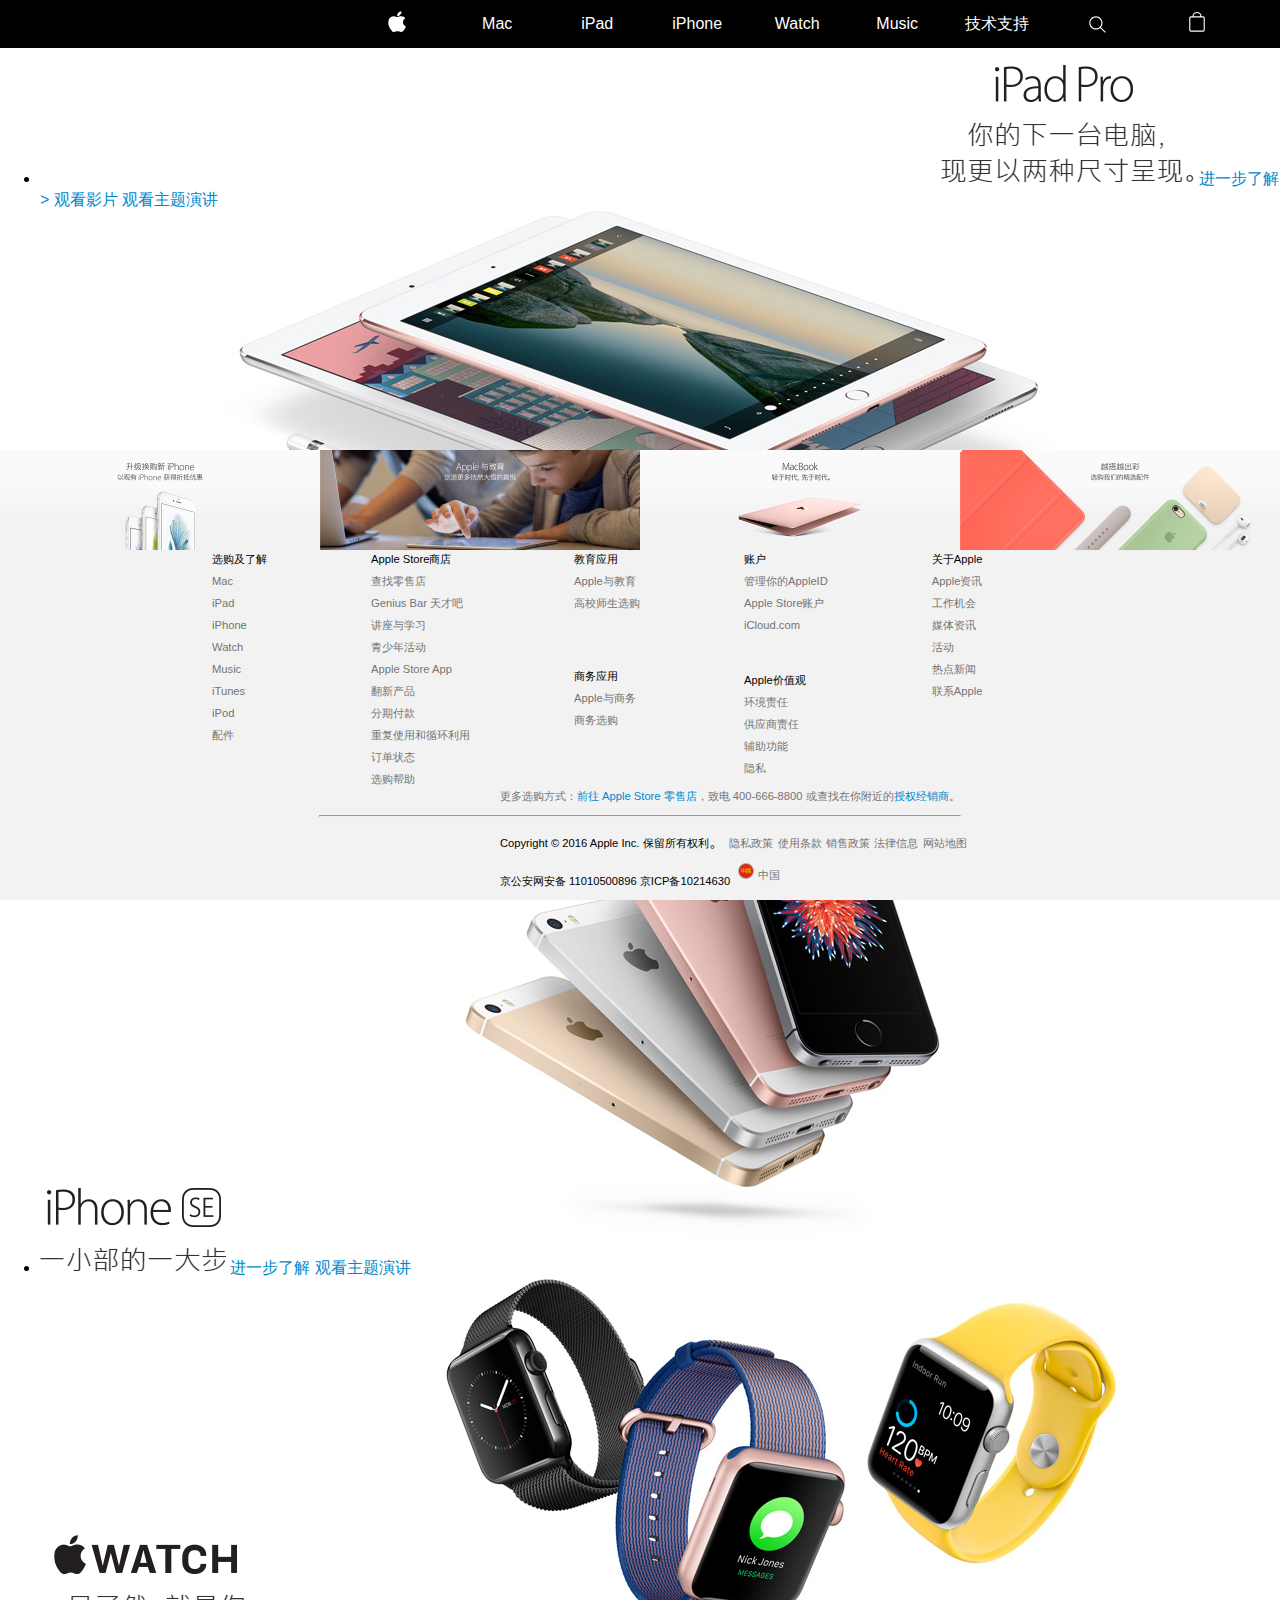
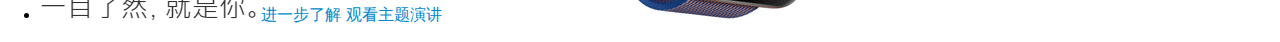
<file: Apple/index.html>
<!DOCTYPE html>
<html lang="en">

<head>
    <meta charset="UTF-8">
    <title>Apple(中国) - 官方网站</title>
    <link rel="stylesheet" href="css/global.css">
    <link rel="stylesheet" href="css/header.css">
    <link rel="stylesheet" href="css/slider.css">
    <link rel="stylesheet" href="css/footer.css">
    <link rel="stylesheet" href="F:/Code/code From bootcss.com/font-awesome-4.5.0/css/font-awesome.min.css">
    <link rel="stylesheet" href="F:/Code/code From bootcss.com/unslider/dist/css/unslider.css">
    <link rel="stylesheet" href="F:/Code/code From bootcss.com/unslider/dist/css/unslider-dots.css">
</head>

<body>
    <!-- header和footer是苹果官网都有且基本相同的结构，所以可以用一个结构和样式。 先完成header和footer。然后复制到其他目录下作为相同的元素，最后再写中间不同的。 -->
    <header>
        <!-- 这些就是header.css里弃用的代码要修饰的。gti -->
        <!-- <div class="head"> -->
        <ul class="li_top">
            <li>
                <a class="appleLogo" href=""><img src="img/svg_apple-logo.svg" alt=""></a>
            </li>
            <li><a href="#">Mac</a></li>
            <li><a href="#">iPad</a></li>
            <li><a href="#">iPhone</a></li>
            <li><a href="#">Watch</a></li>
            <li><a href="#">Music</a></li>
            <li><a href="#">技术支持</a></li>
            <li>
                <a class="appleSearch" href="#"><img src="img/svg_searchIcon.svg" alt=""></a>
            </li>
            <li>
                <a class="appleBag" href="#"><img src="img/svg_bagl.svg" alt=""></a>
            </li>
        </ul>
    </header>
    <div class="my-slider">
        <ul>
            <li>
                <img src="img/home/SlideImgs/slider-ipadpro.PNG" alt="">
                <a href="#">进一步了解 &gt;</a>
                <a href="#">观看影片<i class="fa fa-play-circle"></i></a>
                <a href="#">观看主题演讲<i class="fa fa-play-circle"></i></a>
                <img src="img/home/SlideImgs/ipad_pro_family_medium.jpg" alt="ipad_pro_family_medium">
            </li>
            <li>
            <img src="img/home/SlideImgs/slide-iphonese.PNG" alt="">
                <a href="#">进一步了解</a>
                <a href="#">观看主题演讲<i class="fa fa-play-circle"></i></a>
                <img src="img/home/SlideImgs/iphone_se_medium.jpg" alt="iphone_se_medium">
            </li>
            <li>
                <img src="img/home/SlideImgs/slide-watch.PNG" alt="">
                <a href="#">进一步了解</a>
                <a href="#">观看主题演讲<i class="fa fa-play-circle"></i></a>
                <img src="img/home/SlideImgs/apple_watch_trio_medium.jpg" alt="apple_watch_trio_medium">
            </li>
        </ul>
    </div>
    <footer>
        <nav class="promo">
            <a href="#"><img src="img/home/a.jpg" alt=""></a>
            <a href="#"><img src="img/home/b.jpg" alt=""></a>
            <a href="#"><img src="img/home/c.jpg" alt=""></a>
            <a href="#"><img src="img/home/d.jpg" alt=""></a>
        </nav>
        <br>
        <div class="list">
            <ul>
                <li class="li-font">选购及了解</li>
                <li><a href="#">Mac</a></li>
                <li><a href="#">iPad</a></li>
                <li><a href="#">iPhone</a></li>
                <li><a href="#">Watch</a></li>
                <li><a href="#">Music</a></li>
                <li><a href="#">iTunes</a></li>
                <li><a href="#">iPod</a></li>
                <li><a href="#">配件</a></li>
            </ul>
            <ul>
                <li class="li-font">Apple Store商店</li>
                <li><a href="#">查找零售店</a></li>
                <li><a href="#">Genius Bar 天才吧</a></li>
                <li><a href="#">讲座与学习</a></li>
                <li><a href="#">青少年活动</a></li>
                <li><a href="#">Apple Store App</a></li>
                <li><a href="#">翻新产品</a></li>
                <li><a href="#">分期付款</a></li>
                <li><a href="#">重复使用和循环利用</a></li>
                <li><a href="#">订单状态</a></li>
                <li><a href="#">选购帮助</a></li>
            </ul>
            <ul>
                <li class="li-font">教育应用</li>
                <li><a href="#">Apple与教育</a></li>
                <li><a href="#">高校师生选购</a></li>
                <br>
                <br>
                <br>
                <li class="li-font">商务应用</li>
                <li><a href="#">Apple与商务</a></li>
                <li><a href="#">商务选购</a></li>
            </ul>
            <ul>
                <li class="li-font">账户</li>
                <li><a href="#">管理你的AppleID</a></li>
                <li><a href="#">Apple Store账户</a></li>
                <li><a href="#">iCloud.com</a></li>
                <br>
                <br>
                <li class="li-font">Apple价值观</li>
                <li><a href="#">环境责任</a></li>
                <li><a href="#">供应商责任</a></li>
                <li><a href="#">辅助功能</a></li>
                <li><a href="#">隐私</a></li>
            </ul>
            <ul>
                <li class="li-font">关于Apple</li>
                <li><a href="#">Apple资讯</a></li>
                <li><a href="#">工作机会</a></li>
                <li><a href="#">媒体资讯</a></li>
                <li><a href="#">活动</a></li>
                <li><a href="#">热点新闻</a></li>
                <li><a href="#">联系Apple</a></li>
            </ul>
        </div>
        <div class="info_1">
            <p>
                更多选购方式：<a href="#">前往 Apple Store 零售店</a>，致电 400-666-8800 或查找在你附近的<a href="#">授权经销商</a>。
            </p>
        </div>
        <hr>
        <div class="info_2">
            <span>
                <p>Copyright &copy; 2016 Apple Inc. 保留所有权利</p>。
                <a href="#">隐私政策</a>
            <a href="#">使用条款</a>
            <a href="#">销售政策</a>
            <a href="#">法律信息</a>
            <a href="#">网站地图</a>
            </span>
            <span>
                <img src="img/home/china.png" alt="">
                <a href="#">中国</a>
            </span>
            <p>京公安网安备 11010500896 京ICP备10214630</p>
        </div>
    </footer>
    <script src="http://code.jquery.com/jquery-2.1.4.min.js"></script>
    <script src="F:/Code/code From bootcss.com/unslider/dist/js/unslider-min.js"></script>
    <script>
    jQuery(document).ready(function($) {
        $('.my-slider').unslider();
    });
    </script>
</body>

</html>
</file>
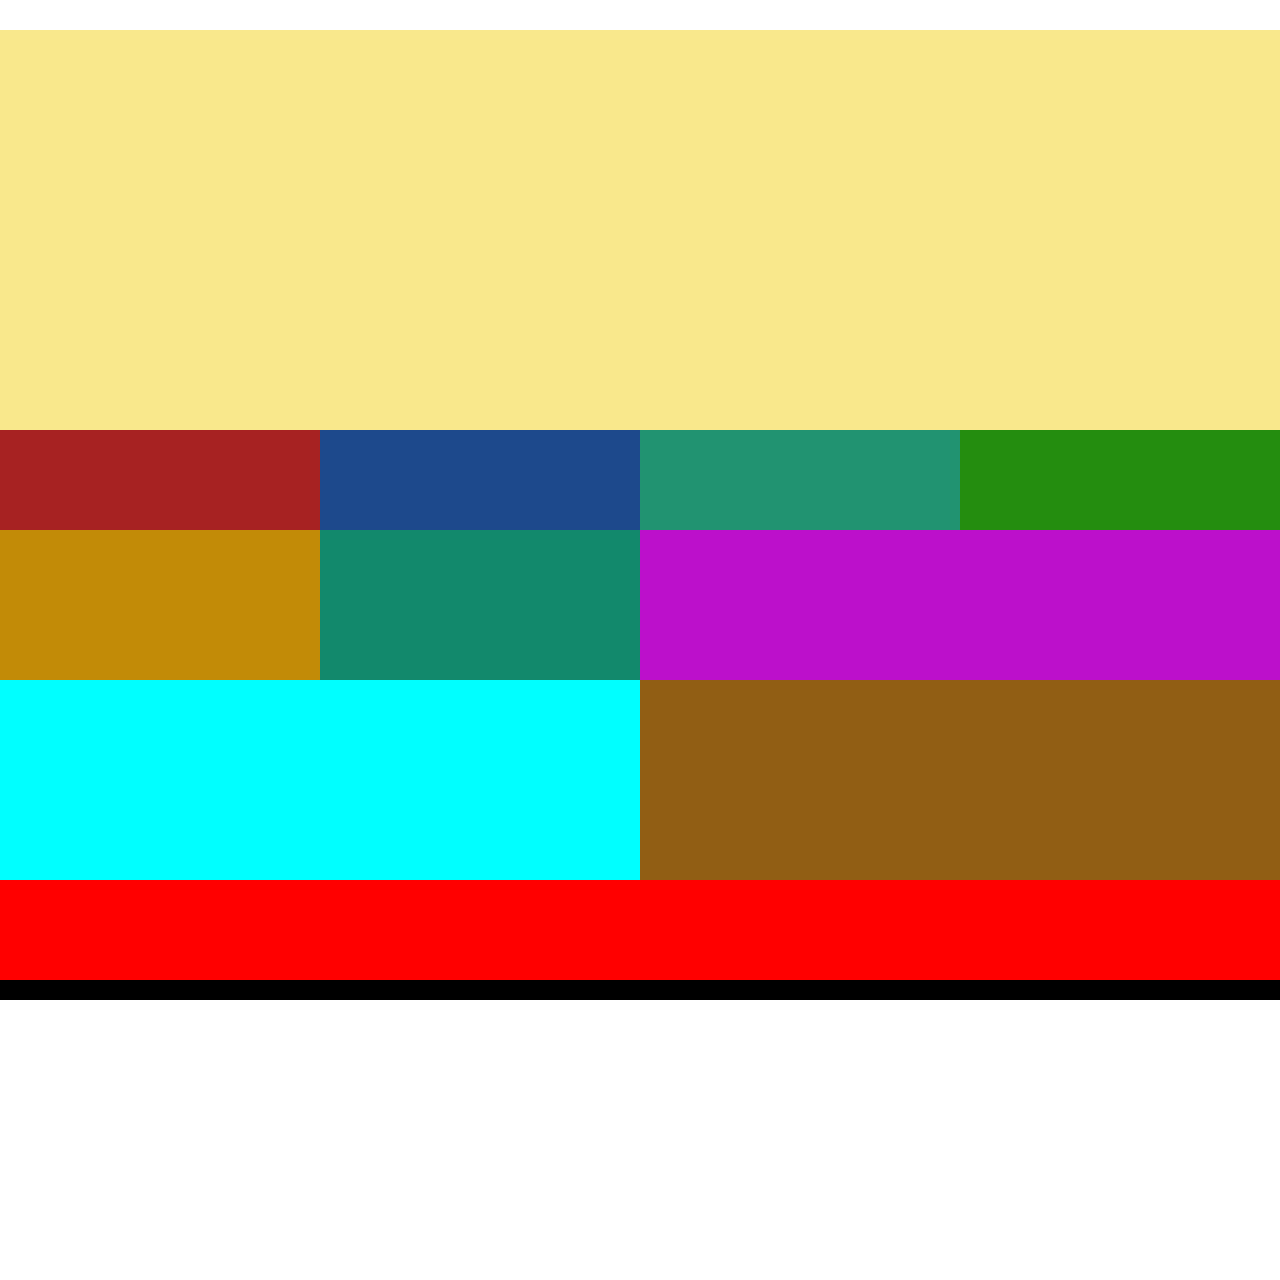
<file: DesignInThingingMadeVisual/index.html>
<!DOCTYPE html>
<html lang="en">
<head>
    <meta charset="UTF-8">
    <title>Document</title>
    <link rel="stylesheet" type="text/css" href="style.css">
</head>
<body>
    <div id="div1">
        
    </div>
    <div id="div2"></div>
    <div id="div3">
        <span></span>
        <span></span>
        <span></span>
        <span></span>
    </div>
    <div id="div4">
        <span></span>
        <span></span>
        <span></span>
    </div>
    <div id="div5">
        <span></span>
        <span></span>
    </div>
    <div id="div6"></div>
    <div id="div7"></div>
</body>
</html>
</file>
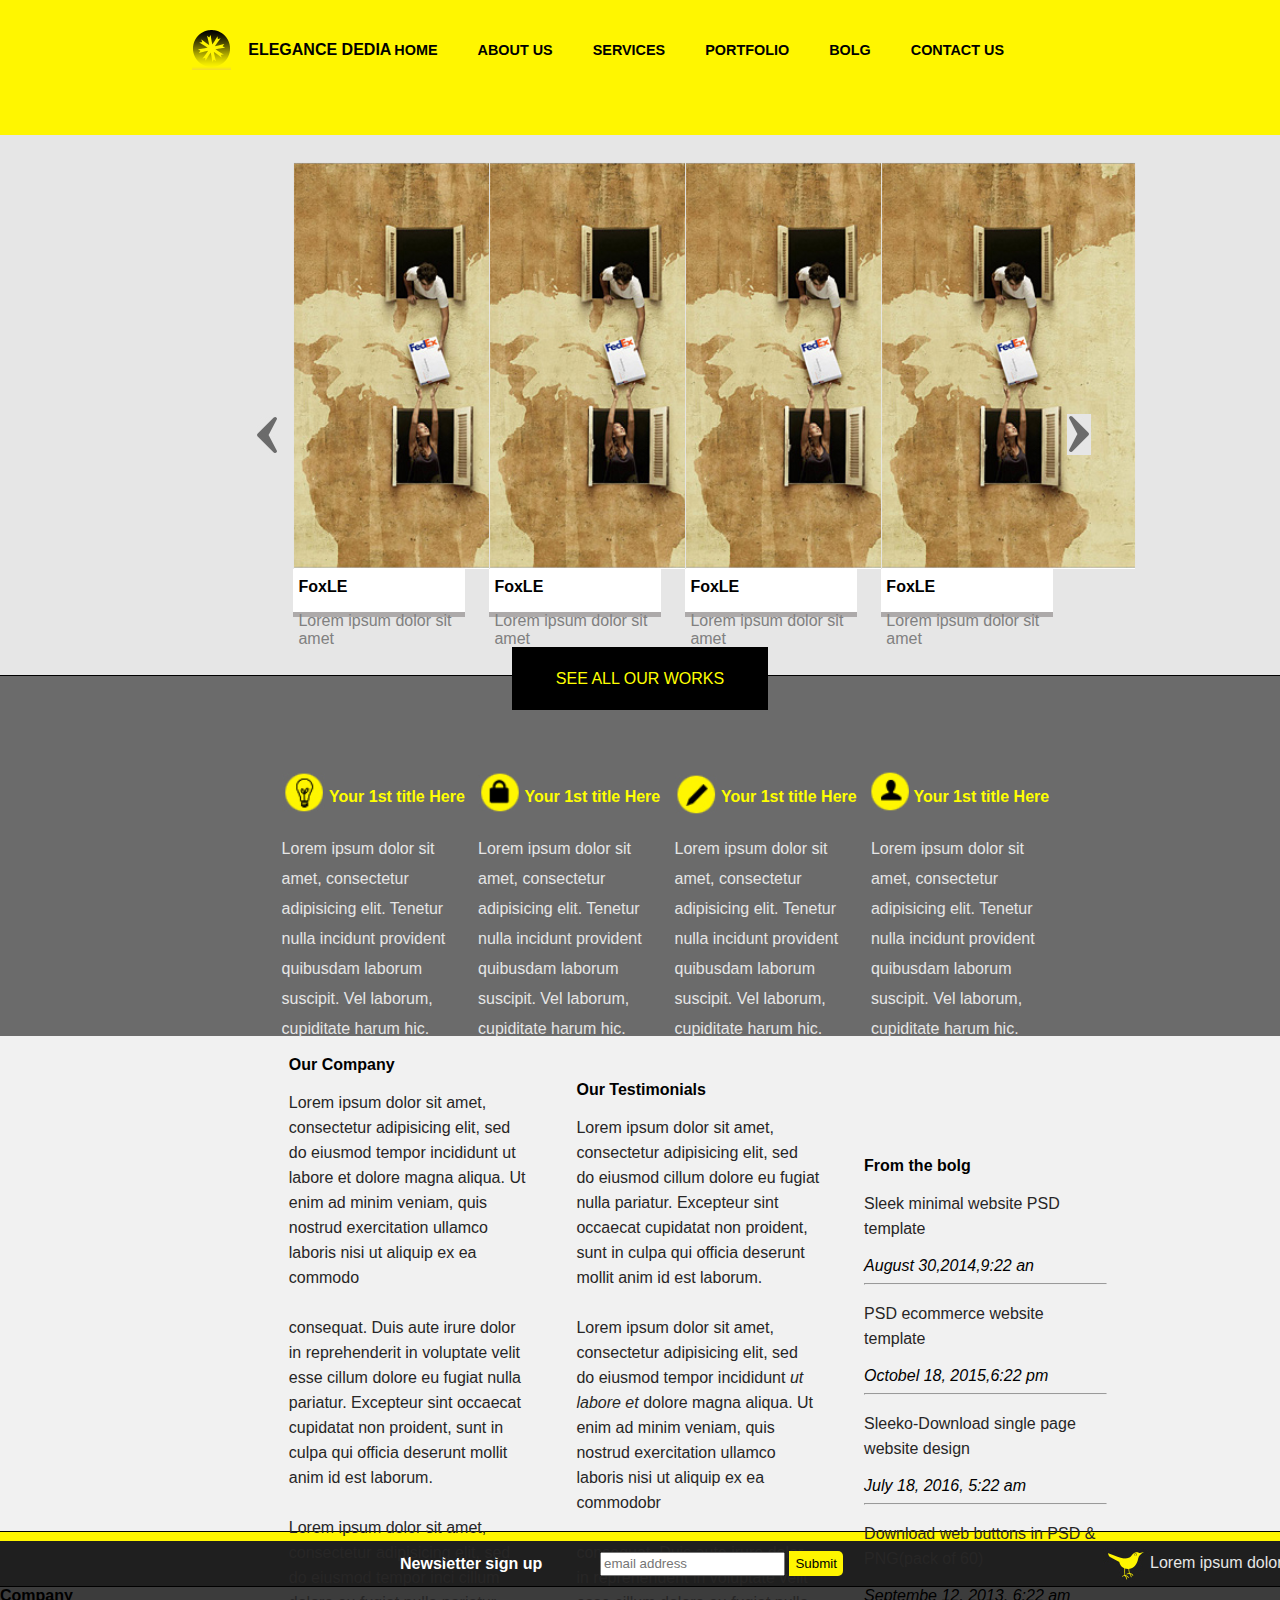
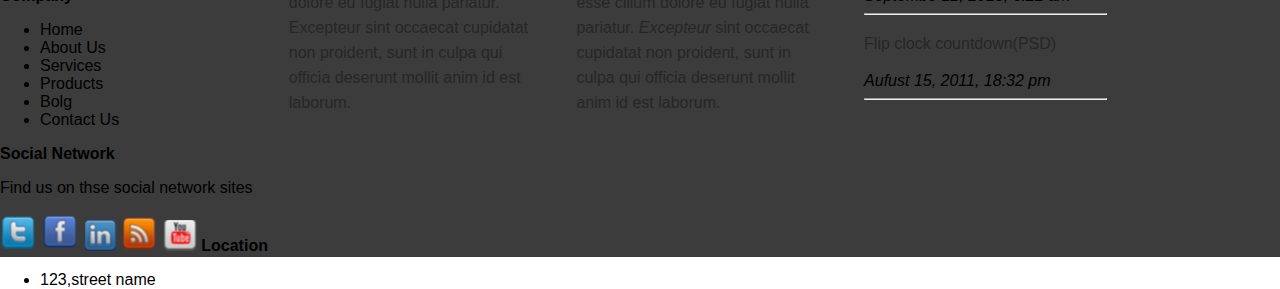
<file: EleganceMedia/index.html>
<!DOCTYPE html>
<html lang="en">

<head>
    <meta charset="UTF-8">
    <title>ELEGANCE DEDIA</title>
    <link rel="stylesheet" type="text/css" href="css/header.css">
</head>

<body>
    <header>
        <img src="img/logo.png" alt="Logo">
        <strong>ELEGANCE DEDIA</strong>
        <nav>
            <ul>
                <li>
                    <a href="#">HOME</a>
                </li>
                <li>
                    <a href="#">ABOUT US</a>
                </li>
                <li>
                    <a href="#">SERVICES</a>
                </li>
                <li>
                    <a href="#">PORTFOLIO</a>
                </li>
                <li>
                    <a href="#">BOLG</a>
                </li>
                <li>
                    <a href="#">CONTACT US</a>
                </li>
            </ul>
        </nav>
    </header>
    <div class="second">
    	<img class="pic_left" src="img/left.PNG">
    	<span>
    		<img src="img/Four_one.PNG">
    		<strong>FoxLE</strong>
    		<p>Lorem ipsum dolor sit amet</p>
    	</span>
    	<span>
    		<img src="img/Four_one.PNG">
    		<strong>FoxLE</strong>
    		<p>Lorem ipsum dolor sit amet</p>
    	</span>
    	<span>
    		<img src="img/Four_one.PNG">
    		<strong>FoxLE</strong>
    		<p>Lorem ipsum dolor sit amet</p>
    	</span>
    	<span>
    		<img src="img/Four_one.PNG">
    		<strong>FoxLE</strong>
    		<p>Lorem ipsum dolor sit amet</p>
    	</span>
    	<img class="pic_right" src="img/right.PNG">
    </div>
    <div class="three">
    	<p class="pic_squ">SEE ALL OUR WORKS</p>
    	<span>
    		<img src="img/icon_1.PNG">
    		<strong>Your 1st title Here</strong>
    		<p>
    			Lorem ipsum dolor sit amet, consectetur adipisicing elit. Tenetur nulla incidunt provident quibusdam laborum suscipit. Vel laborum, cupiditate harum hic.
    		</p>
    	</span>
    	<span>
    		<img src="img/icon_2.PNG">
    		<strong>Your 1st title Here</strong>
    		<p>
    			Lorem ipsum dolor sit amet, consectetur adipisicing elit. Tenetur nulla incidunt provident quibusdam laborum suscipit. Vel laborum, cupiditate harum hic.
    		</p>
    	</span>
    	<span>
    		<img src="img/icon_3.PNG">
    		<strong>Your 1st title Here</strong>
    		<p>
    			Lorem ipsum dolor sit amet, consectetur adipisicing elit. Tenetur nulla incidunt provident quibusdam laborum suscipit. Vel laborum, cupiditate harum hic.
    		</p>
    	</span>
    	<span>
    		<img src="img/icon_4.PNG">
    		<strong>Your 1st title Here</strong>
    		<p>
    			Lorem ipsum dolor sit amet, consectetur adipisicing elit. Tenetur nulla incidunt provident quibusdam laborum suscipit. Vel laborum, cupiditate harum hic.
    		</p>
    	</span>
    </div>
    <div class="four">
    	<span>
    		<strong>Our Company</strong>
    		<p>
    			Lorem ipsum dolor sit amet, consectetur adipisicing elit, sed do eiusmod
    			tempor incididunt ut labore et dolore magna aliqua. Ut enim ad minim veniam,
    			quis nostrud exercitation ullamco laboris nisi ut aliquip ex ea commodo
				<br> <br>
    			consequat. Duis aute irure dolor in reprehenderit in voluptate velit esse
    			cillum dolore eu fugiat nulla pariatur. Excepteur sint occaecat cupidatat non
    			proident, sunt in culpa qui officia deserunt mollit anim id est laborum.
    			<br><br>
    			Lorem ipsum dolor sit amet, consectetur adipisicing elit, sed do eiusmod
    			tempor inci
    			cillum dolore eu fugiat nulla pariatur. Excepteur sint occaecat cupidatat non
    			proident, sunt in culpa qui officia deserunt mollit anim id est laborum.
    		</p>
    	</span>
    	<span>
    		<strong>Our Testimonials</strong>
    		<p>
    		Lorem ipsum dolor sit amet, consectetur adipisicing elit, sed do eiusmod
    		cillum dolore eu fugiat nulla pariatur. Excepteur sint occaecat cupidatat non
    		proident, sunt in culpa qui officia deserunt mollit anim id est laborum.
			<br><br>

    			Lorem ipsum dolor sit amet, consectetur adipisicing elit, sed do eiusmod
    			tempor incididunt <em>ut labore et</em> dolore magna aliqua. Ut enim ad minim veniam,
    			quis nostrud exercitation ullamco laboris nisi ut aliquip ex ea commodobr	<br><br>
    			consequat. Duis aute irure dolor in reprehenderit in voluptate velit esse
    			cillum dolore eu fugiat nulla pariatur. <em>Excepteur</em> sint occaecat cupidatat non
    			proident, sunt in culpa qui officia deserunt mollit anim id est laborum.
    		</p>
    	</span>
    	<span class="last">
    		<strong>From the bolg</strong>

    		<p>Sleek minimal website PSD template</p>
    		<em>August 30,2014,9:22 an</em>
    		<hr>

    		<p>PSD ecommerce website template</p>
    		<em>Octobel 18, 2015,6:22 pm</em>
    		<hr>

    		<p>Sleeko-Download single page website design</p>
			<em>July 18, 2016, 5:22 am</em>
			<hr>

			<p>Download web buttons in PSD &amp; PNG(pack of 60)</p>
			<em>Septembe 12, 2013, 6:22 am</em>
			<hr>

			<p>Flip clock countdown(PSD)</p>
			<em>Aufust 15, 2011, 18:32 pm</em>
			<hr>
    	</span>
    </div>
    <div class="five"></div>
    <div class="six">
    	<strong>Newsletter sign up</strong>
    	<form>
    		<input type="email" name="text" id="text" placeholder="email address">
    		<input type="submit" value="Submit">
    	</form>
    	<img src="img/birds.PNG">
    	<p>Lorem ipsum dolor sit amet.</p>
    	<a href="@mailto:18615486@qq.com">@Graphicsfuel</a>
    </div>
    <div class="seven">
    	<span>
    		<strong>Company</strong>
    		<ul>
    			<li>Home</li>
    			<li>About Us</li>
    			<li>Services</li>
    			<li>Products</li>
    			<li>Bolg</li>
    			<li>Contact Us</li>
    		</ul>
    	</span>
    	<span>
    		<strong>Social Network</strong>
    		<p>Find us on thse social network sites</p>
    		<img src="img/twitter.PNG">
    		<img src="img/fb.PNG">
    		<img src="img/in.PNG">
    		<img src="img/rss.PNG">
    		<img src="img/youtube.PNG">
    	</span>
    	<span>
    		<strong>Location</strong>
    		<ul>
    			<li>123,street name</li>
    		</ul>
    	</span>
    </div>
</body>

</html>
</file>
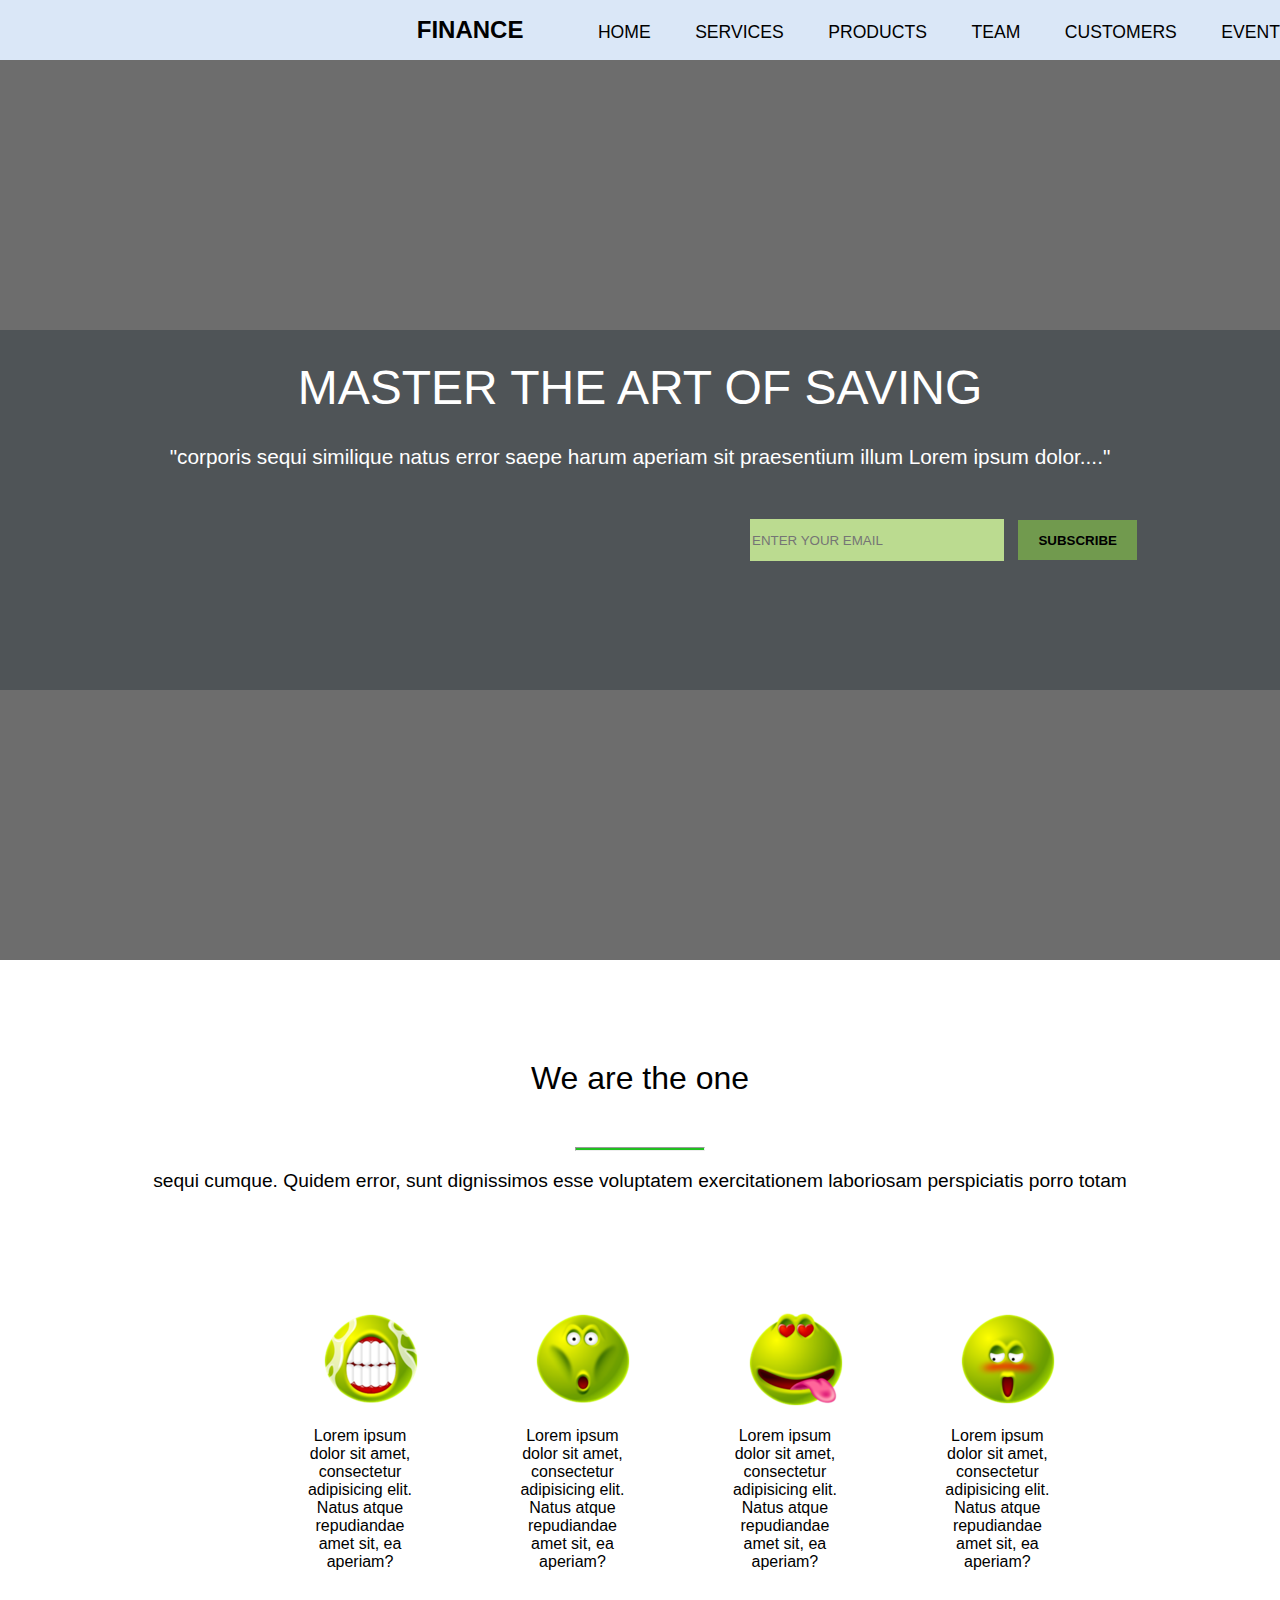
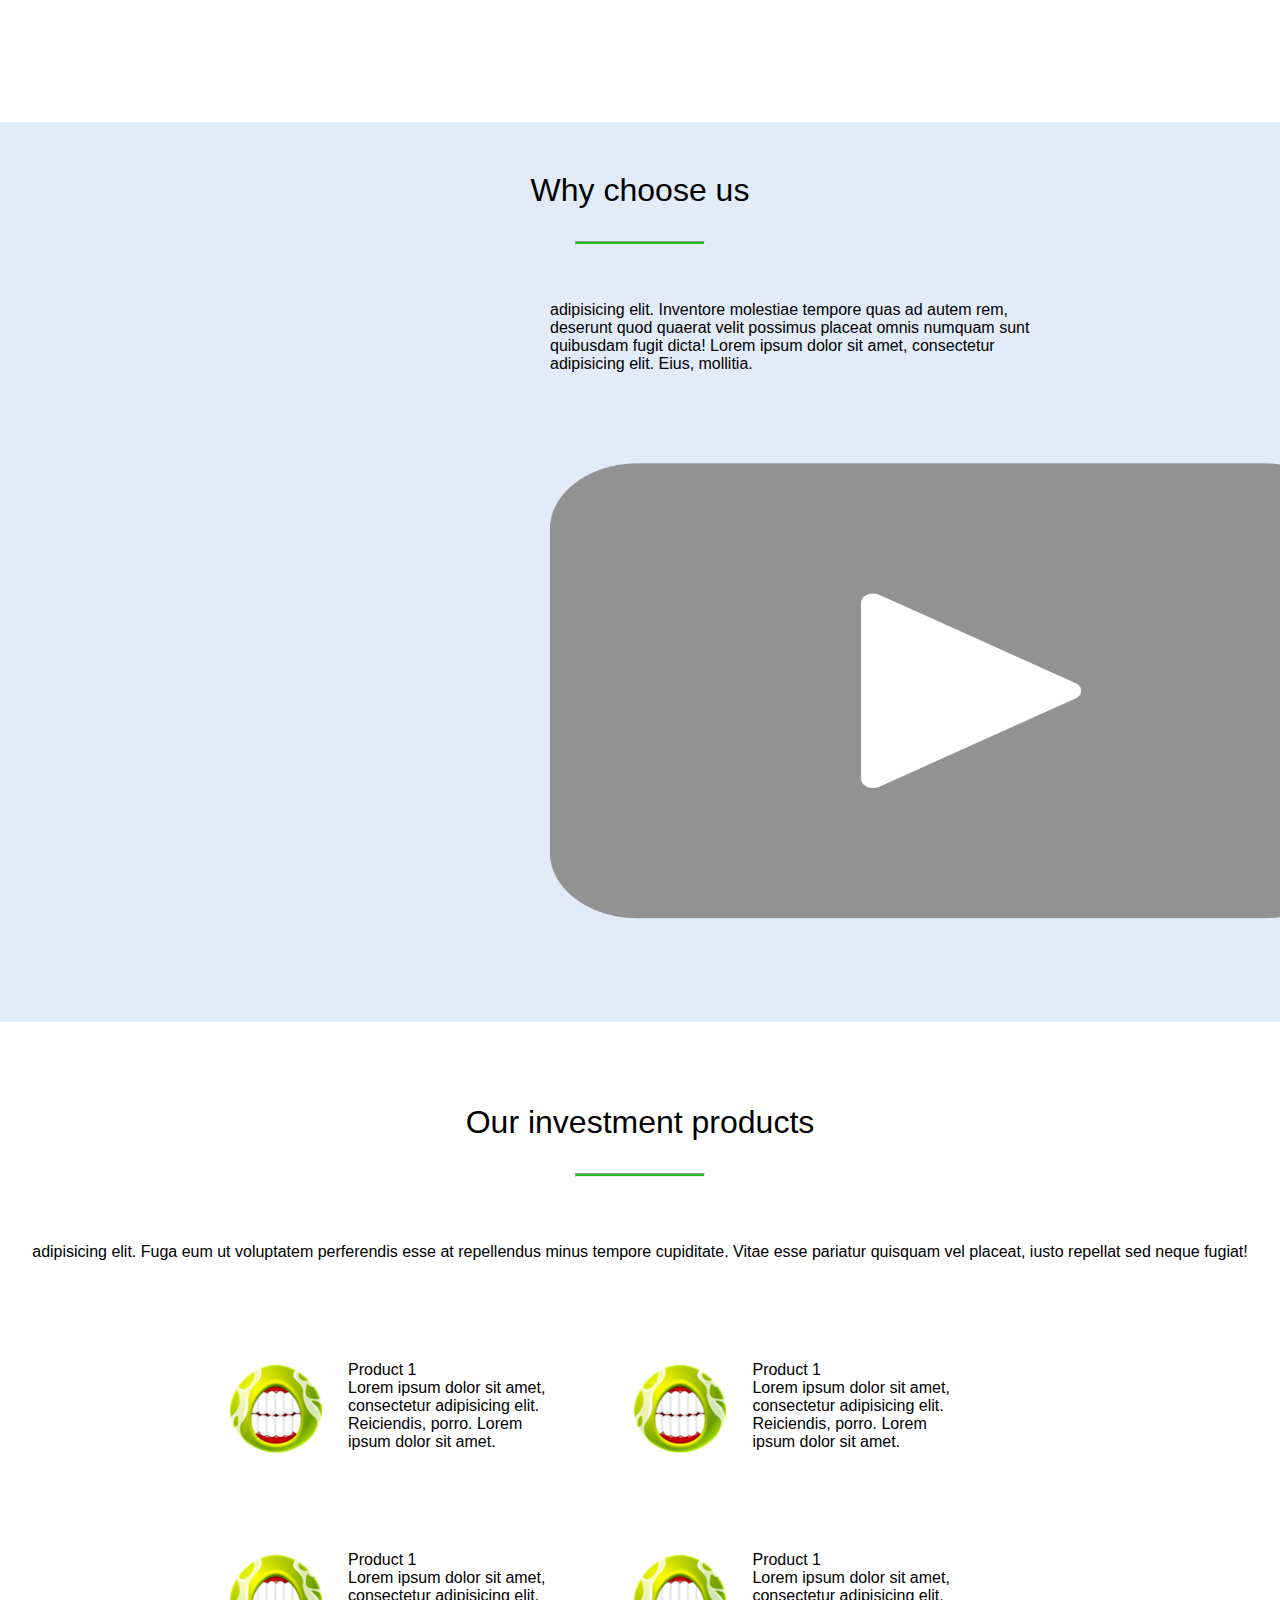
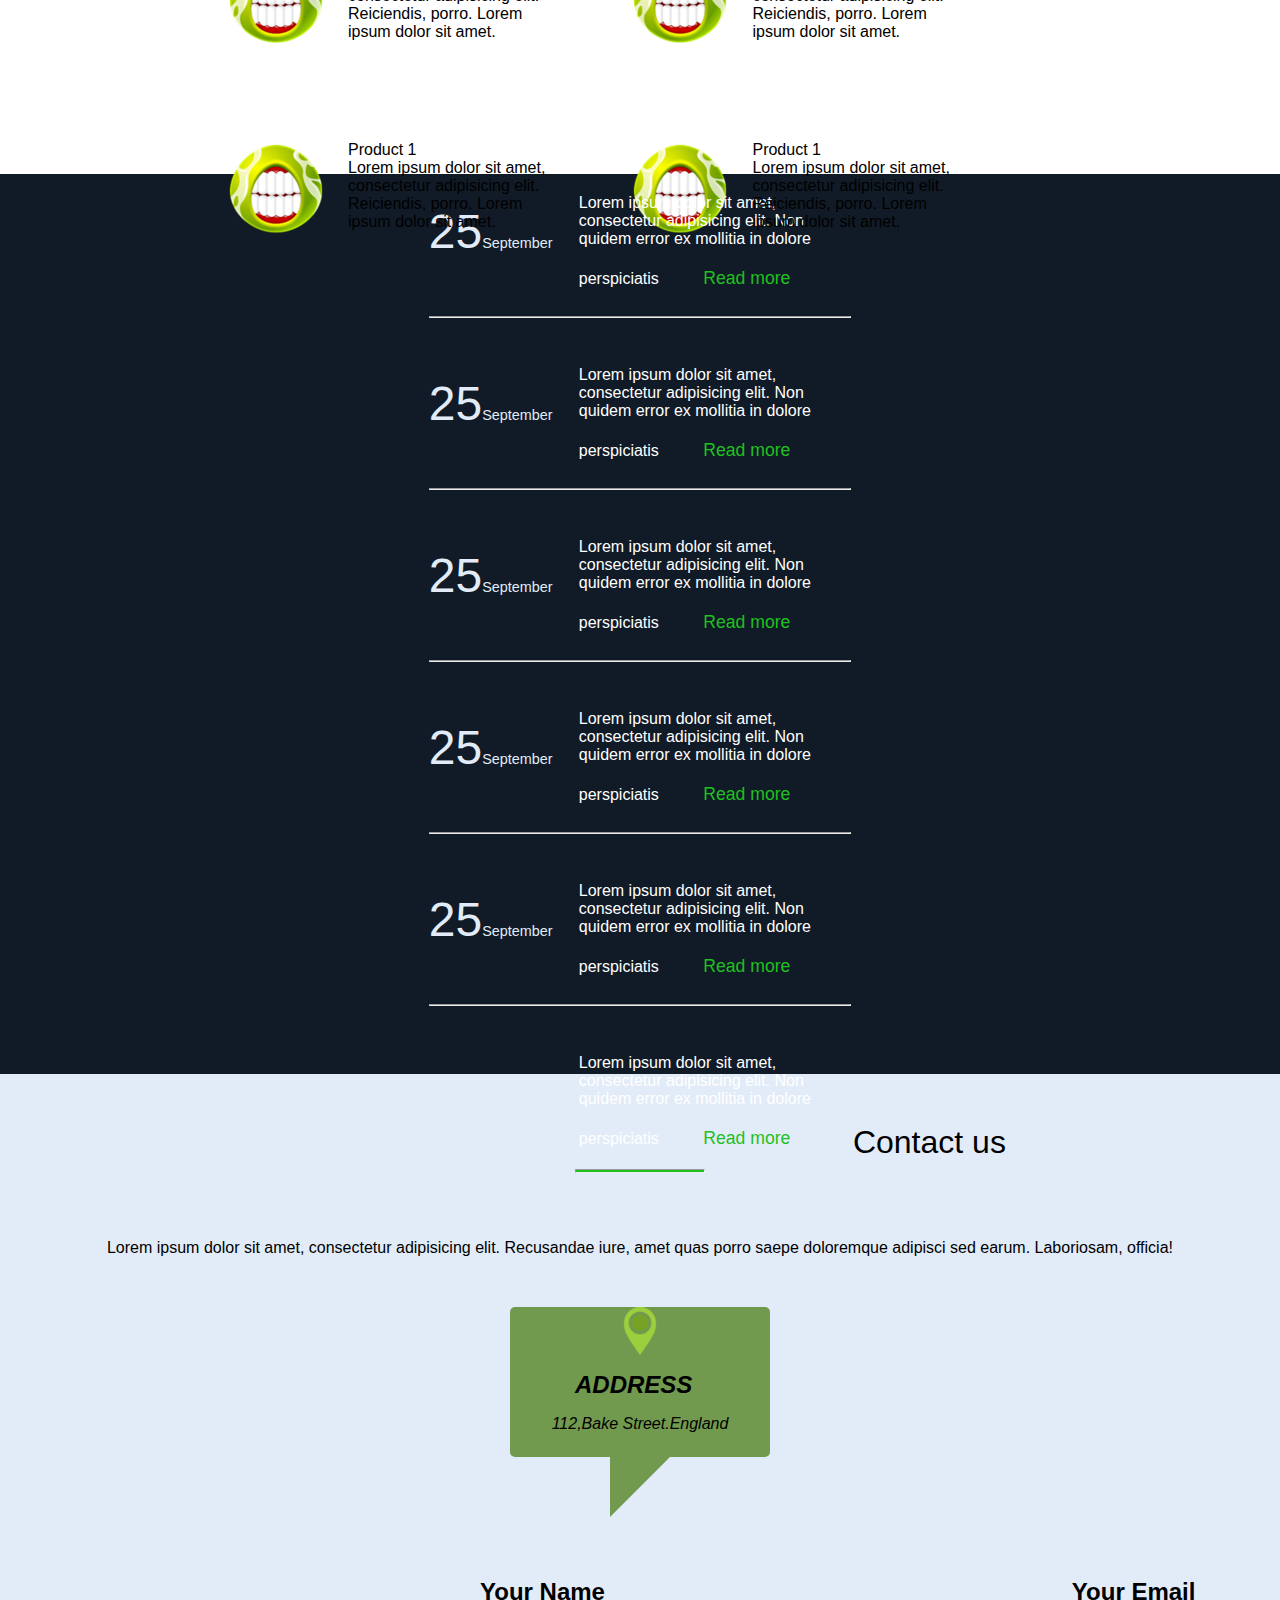
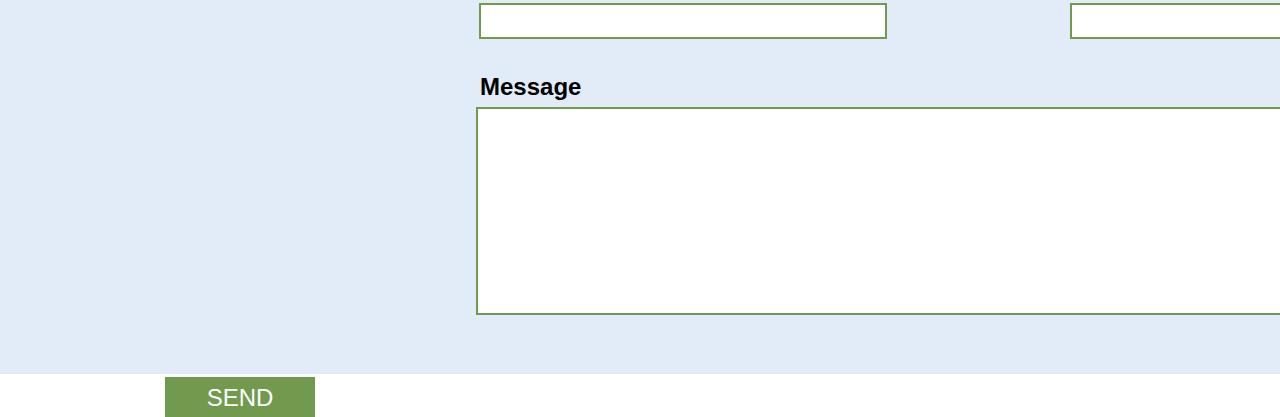
<file: FINANCE/index.html>
<!DOCTYPE html>
<html lang="en">
<head>
	<meta charset="UTF-8">
	<title>Document</title>
	<link rel="stylesheet" href="css/header.css">
</head>
<body>
	<header>
		<nav>
			<ul>
				<li><strong>FINANCE</strong></li>
				<li><a href="#">HOME</a></li>
				<li><a href="#">SERVICES</a></li>
				<li><a href="#">PRODUCTS</a></li>
				<li><a href="#">TEAM</a></li>
				<li><a href="#">CUSTOMERS</a></li>
				<li><a href="#">EVENTS</a></li>
				<li><a href="#">BLOG</a></li>
				<li><a href="#">CONTACT</a></li>
			</ul>
		</nav>
	</header>
	<div class="one">
		<div class="cont">
			<p>MASTER THE ART OF SAVING</p>
			<p>"corporis sequi similique natus error saepe harum aperiam sit praesentium illum Lorem ipsum dolor...."
			</p>
			<input type="text" name="text" placeholder="ENTER YOUR EMAIL" id="te">
			<input type="submit" value="SUBSCRIBE" id="sub">
		</div>
	</div>
	<div class="two">
		<p>We are the one</p>
		<hr>
		<p>sequi cumque. Quidem error, sunt dignissimos esse voluptatem exercitationem laboriosam perspiciatis porro totam </p>
		<span>
			<img src="img/Green_anger_emotion_96px_534102_easyicon.net.png" alt="">
			<p>
				Lorem ipsum dolor sit amet, consectetur adipisicing elit. Natus atque repudiandae amet sit, ea aperiam?
			</p>
		</span>
		<span>
			<img src="img/Green_emotion_96px_534098_easyicon.net.png" alt="">
			<p>
				Lorem ipsum dolor sit amet, consectetur adipisicing elit. Natus atque repudiandae amet sit, ea aperiam?
			</p>
		</span>
		<span>
			<img src="img/Green_love_emotion_96px_534101_easyicon.net.png" alt="">
			<p>
				Lorem ipsum dolor sit amet, consectetur adipisicing elit. Natus atque repudiandae amet sit, ea aperiam?
			</p>
		</span>
		<span>
			<img src="img/Green_shy_emotion_96px_534104_easyicon.net.png" alt="">
			<p>
				Lorem ipsum dolor sit amet, consectetur adipisicing elit. Natus atque repudiandae amet sit, ea aperiam?
			</p>
		</span>
	</div>
	<div class="three">
		<p>Why choose us</p>
		<hr>
		<p>adipisicing elit. Inventore molestiae tempore quas ad autem rem, deserunt quod quaerat velit possimus placeat omnis numquam sunt quibusdam fugit dicta! Lorem ipsum dolor sit amet, consectetur adipisicing elit. Eius, mollitia.
		</p>
		<img src="img/Wikiversity-Mooc-Icon-Video.svg.png" alt="">
	</div>
	<div class="four">
		<p>Our investment products</p>
		<hr>
		<p>adipisicing elit. Fuga eum ut voluptatem perferendis esse at repellendus minus tempore cupiditate. Vitae esse pariatur quisquam vel placeat, iusto repellat sed neque fugiat!</p>
		<div class="container">
			<span>
				<img src="img/Green_anger_emotion_96px_534102_easyicon.net.png" alt="">
				<span>
					<p>Product 1</p>
				<p>Lorem ipsum dolor sit amet, consectetur adipisicing elit. Reiciendis, porro. Lorem ipsum dolor sit amet.</p>
				</span>
			</span>
			<span>
				<img src="img/Green_anger_emotion_96px_534102_easyicon.net.png" alt="">
				<span>
					<p>Product 1</p>
				<p>Lorem ipsum dolor sit amet, consectetur adipisicing elit. Reiciendis, porro. Lorem ipsum dolor sit amet.</p>
				</span>
			</span>
			<span>
				<img src="img/Green_anger_emotion_96px_534102_easyicon.net.png" alt="">
				<span>
					<p>Product 1</p>
				<p>Lorem ipsum dolor sit amet, consectetur adipisicing elit. Reiciendis, porro. Lorem ipsum dolor sit amet.</p>
				</span>
			</span>
			<span>
				<img src="img/Green_anger_emotion_96px_534102_easyicon.net.png" alt="">
				<span>
					<p>Product 1</p>
				<p>Lorem ipsum dolor sit amet, consectetur adipisicing elit. Reiciendis, porro. Lorem ipsum dolor sit amet.</p>
				</span>
			</span>
			<span>
				<img src="img/Green_anger_emotion_96px_534102_easyicon.net.png" alt="">
				<span>
					<p>Product 1</p>
				<p>Lorem ipsum dolor sit amet, consectetur adipisicing elit. Reiciendis, porro. Lorem ipsum dolor sit amet.</p>
				</span>
			</span>
			<span>
				<img src="img/Green_anger_emotion_96px_534102_easyicon.net.png" alt="">
				<span>
					<p>Product 1</p>
				<p>Lorem ipsum dolor sit amet, consectetur adipisicing elit. Reiciendis, porro. Lorem ipsum dolor sit amet.</p>
				</span>
			</span>
		</div>
	</div>
	<div class="five">
		<div class="line">
			<span class="left">
				<p>25</p>
			</span>
			<span class="right">
				Lorem ipsum dolor sit amet, consectetur adipisicing elit. Non quidem error ex mollitia in dolore perspiciatis
				<a href="#">Read more</a>
				<hr>
			</span>
		</div>
		<div class="line">
			<span class="left">
				<p>25</p>
			</span>
			<span class="right">
				Lorem ipsum dolor sit amet, consectetur adipisicing elit. Non quidem error ex mollitia in dolore perspiciatis
				<a href="#">Read more</a>
				<hr>
			</span>
		</div>
		<div class="line">
			<span class="left">
				<p>25</p>
			</span>
			<span class="right">
				Lorem ipsum dolor sit amet, consectetur adipisicing elit. Non quidem error ex mollitia in dolore perspiciatis
				<a href="#">Read more</a>
				<hr>
			</span>
		</div>
		<div class="line">
			<span class="left">
				<p>25</p>
			</span>
			<span class="right">
				Lorem ipsum dolor sit amet, consectetur adipisicing elit. Non quidem error ex mollitia in dolore perspiciatis
				<a href="#">Read more</a>
				<hr>
			</span>
		</div>
		<div class="line">
			<span class="left">
				<p>25</p>
			</span>
			<span class="right">
				Lorem ipsum dolor sit amet, consectetur adipisicing elit. Non quidem error ex mollitia in dolore perspiciatis
				<a href="#">Read more</a>
				<hr>
			</span>
		</div>
		<div class="line">
			<span class="left">
				<p>25</p>
			</span>
			<span class="right">
				Lorem ipsum dolor sit amet, consectetur adipisicing elit. Non quidem error ex mollitia in dolore perspiciatis
				<a href="#">Read more</a>
				<hr>
			</span>
		</div>
	</div>
	<div class="six">
		<p>Contact us</p>
		<hr>
		<p>Lorem ipsum dolor sit amet, consectetur adipisicing elit. Recusandae iure, amet quas porro saepe doloremque adipisci sed earum. Laboriosam, officia!</p>
		<div>
			<img src="img/location_48px_1175614_easyicon.net.png" alt="">
			<address>
				<strong>ADDRESS</strong> <br>
				112,Bake Street.England
			</address>
		</div>
		<strong>Your Name</strong>
		<input type="text" name="text" id="" class="test">
		<strong>Your Email</strong>
		<input type="email" name="email" class="text">
		<br>
		<strong>Message</strong>
		<textarea name="textare" id="" cols="30" rows="10"></textarea>
		<input type="submit" value="SEND">
	</div>
</body>
</html>
</file>
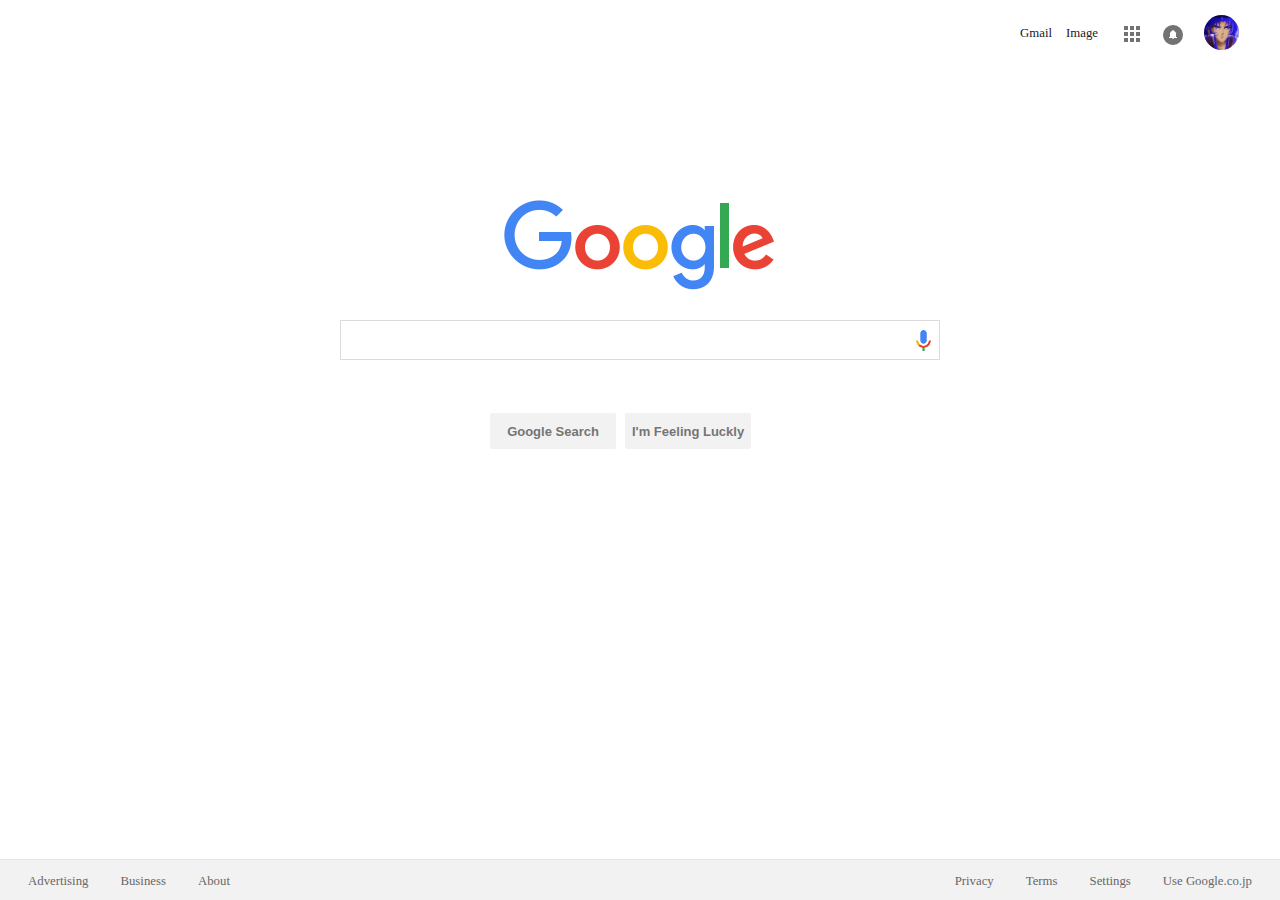
<file: Google_2/index.html>
<!DOCTYPE html>
<html lang="en">

<head>
    <meta charset="UTF-8">
    <title>Google</title>
    <link rel="stylesheet" type="text/css" href="css/header.css">
    <link rel="stylesheet" type="text/css" href="css/body.css">
    <link rel="stylesheet" type="text/css" href="css/footer.css">
    <link rel="short icon" type="text/css" href="img/googleg_lodp.ico">
</head>

<body>
    <header>
            <a href="https://mail.google.com/mail/?tab=wm">Gmail</a>
            <a href="https://www.google.com/imghp?hl=en\&tab=wi\&ei=EkSXV4TkGcmn0ATNhKa4DQ\&ved=0EKouCBYoAQ">Image</a>
            <img src="img/products_icon.PNG">
            <img src="img/Notifications.PNG">
            <img src="img/info.jpg">
    </header>

    <nav>
        <img src="img/googlelogo_color_272x92dp.png"> <br>
        <input type="search" name="search" id="search">
        <span class="tips">Search by voice</span>
        <div>
            <input type="submit" name="submit" value="Google Search">
            <input type="submit" name="submit" value="I'm Feeling Luckly">
        </div>
    </nav>

    <footer>
        <div class="left">
            <a href="https://www.google.com/intl/en/ads/?fg=1">Advertising</a>
            <a href="https://www.google.com/services/?fg=1">Business</a>
            <a href="https://www.google.com/intl/en/about.html?fg=1">About</a>
        </div>
        <div class="right">
            <a href="https://www.google.com/intl/en/policies/privacy/?fg=1">Privacy</a>
            <a href="https://www.google.com/intl/en/policies/terms/?fg=1">Terms</a>
            <a href="https://www.google.com/preferences?hl=en">Settings</a>
            <a href="https://www.google.com/setprefdomain?prefdom=JP&prev=https://www.google.co.jp/?gws_rd%3Dssl&sig=__qeTHD6vhVxE5ZmZNNdwtpOZ5ykQ%3D&fg=1">Use Google.co.jp</a>
        </div>
    </footer>
</body>

</html>
</file>
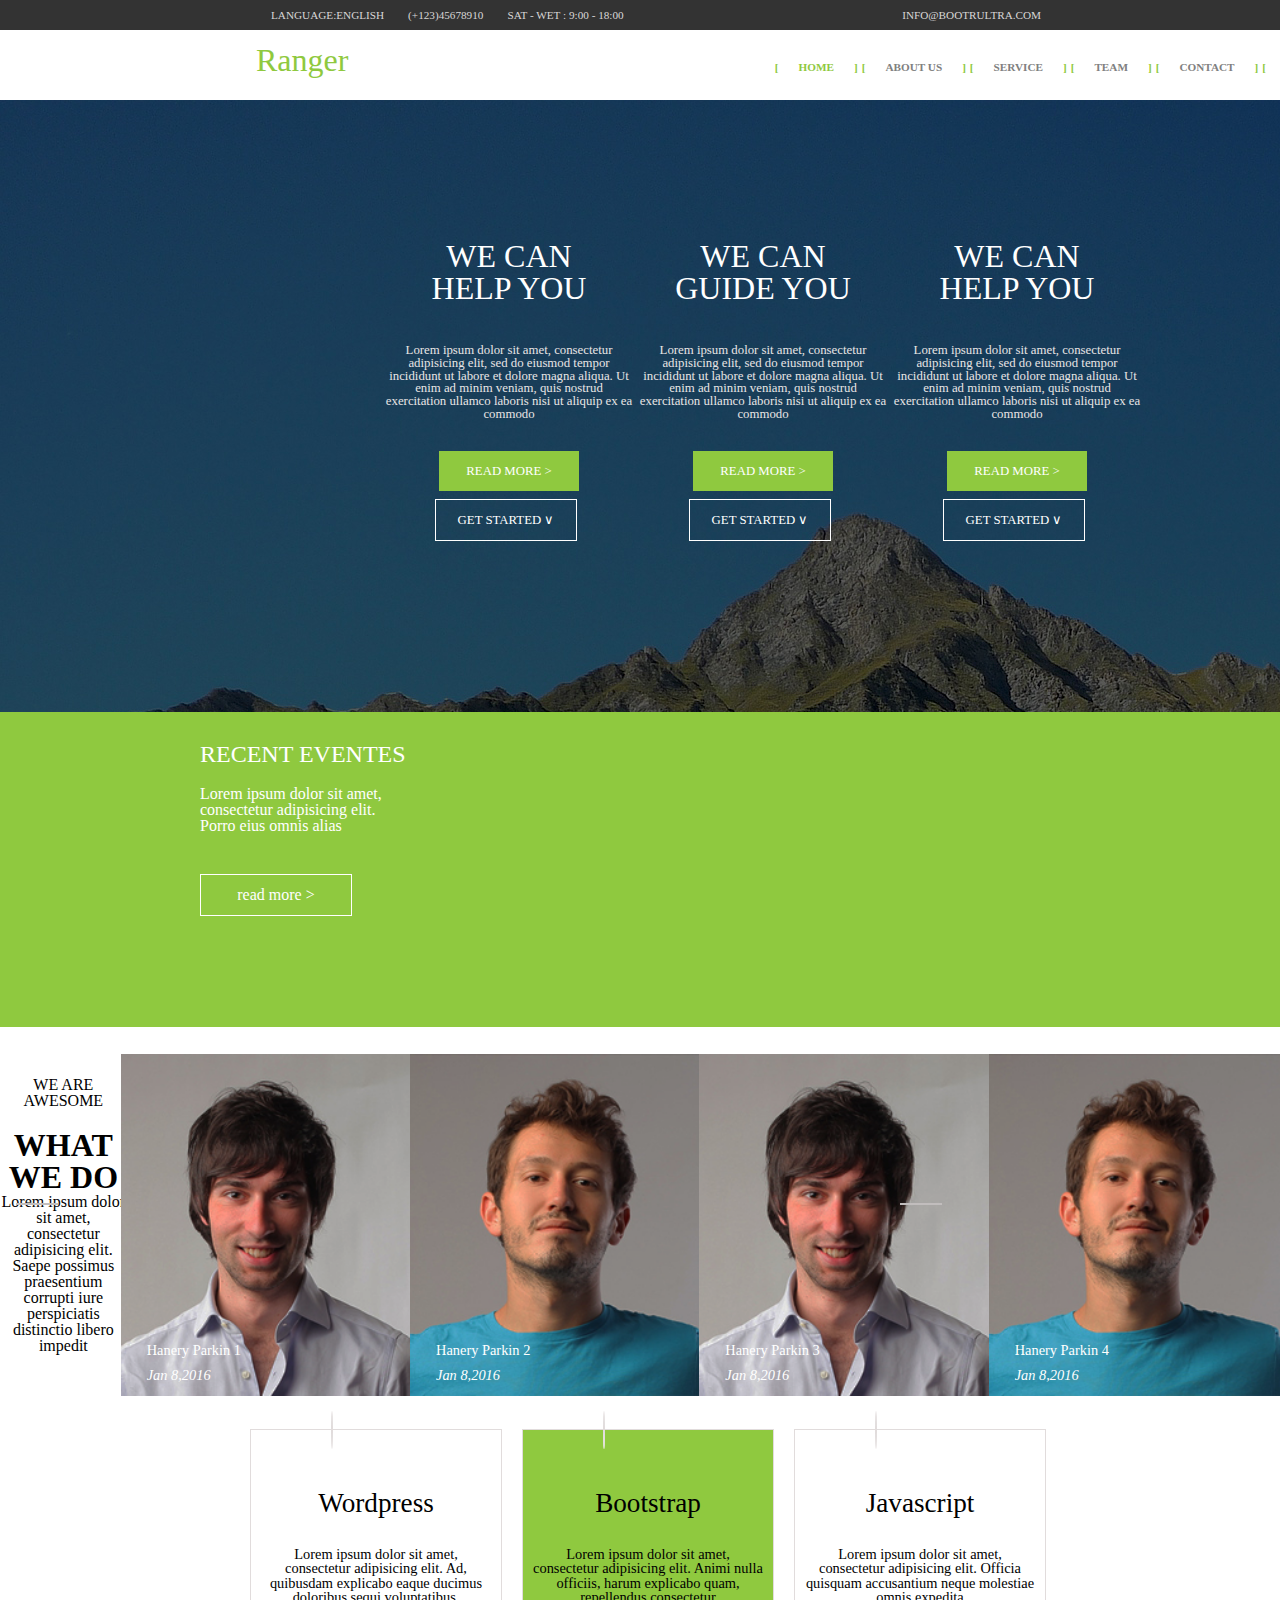
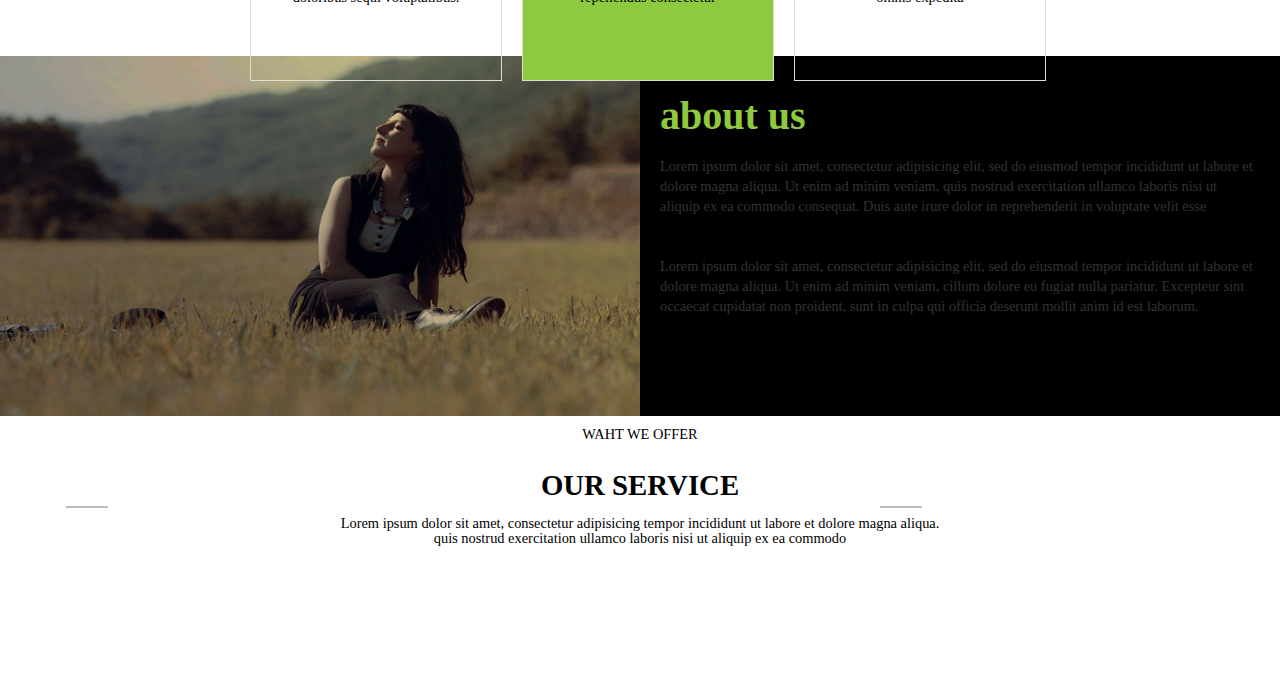
<file: Ranger/index.html>
<!DOCTYPE html>
<html lang="en">

<head>
    <meta charset="UTF-8">
    <title>Ranger - Bootstrap Responsive template</title>
    <link rel="stylesheet" type="text/css" href="css/meyerweb_reset.css">
    <link rel="stylesheet" type="text/css" href="D:\CDN\Font-Awesome-master\Font-Awesome-master\css\font-awesome.min.css">
    <link rel="stylesheet" type="text/css" href="css/header.css">
    <link rel="stylesheet" type="text/css" href="css/section_1.css">
    <link rel="stylesheet" type="text/css" href="css/section_2.css">
    <link rel="stylesheet" type="text/css" href="css/section_3.css">
    <link rel="stylesheet" type="text/css" href="css/section_4.css">
    <link rel="stylesheet" type="text/css" href="css/section_5.css">
</head>

<body>
    <header>
        <div>
            <a href="#"><i class="fa fa-globe"></i></a><a href="#">language:english</a>
            <a href="#"><i class="fa fa-phone"></i></a><a href="#">(+123)45678910</a>
            <a href="#"><i class="fa fa-clock-o"></i></a><a href="#">sat - wet : 9:00 - 18:00</a>
        </div>
        <div>
            <a href="#"><i class="fa fa-paper-plane"></i></a><a href="#">info@bootrultra.com</a>
            <a href="#"><i class="fa fa-facebook"></i></a>
            <a href="#"><i class="fa fa-google-plus"></i></a>
            <a href="#"><i class="fa fa-twitter"></i></a>
            <a href="#"><i class="fa fa-dribbble"></i></a>
        </div>
    </header>
    <nav>
        <p>Ranger</p>
        <div id="menubar">
            <a class="brackets" href="#">home</a>
            <a class="brackets" href="#">about us</a>
            <a class="brackets" href="#">service</a>
            <a class="brackets" href="#">team</a>
            <a class="brackets" href="#">contact</a>
            <a class="brackets" href="#"><i class="fa fa-cart-plus"></i></a>
            <a href="#"><i class="fa fa-search"></i></a>
        </div>
    </nav>
    <section id="first_section">
        <section>
            <h1>we can help you</h1>
            <p>Lorem ipsum dolor sit amet, consectetur adipisicing elit, sed do eiusmod tempor incididunt ut labore et dolore magna aliqua. Ut enim ad minim veniam, quis nostrud exercitation ullamco laboris nisi ut aliquip ex ea commodo
            </p>
            <a href="#">read more &gt;</a>
            <br>
            <a href="#">get started &or;</a>
        </section>
        <section>
            <h1>we can guide you</h1>
            <p>Lorem ipsum dolor sit amet, consectetur adipisicing elit, sed do eiusmod tempor incididunt ut labore et dolore magna aliqua. Ut enim ad minim veniam, quis nostrud exercitation ullamco laboris nisi ut aliquip ex ea commodo
            </p>
            <a href="#">read more &gt;</a>
            <br>
            <a href="#">get started &or;</a>
        </section>
        <section>
            <h1>we can help you</h1>
            <p>Lorem ipsum dolor sit amet, consectetur adipisicing elit, sed do eiusmod tempor incididunt ut labore et dolore magna aliqua. Ut enim ad minim veniam, quis nostrud exercitation ullamco laboris nisi ut aliquip ex ea commodo
            </p>
            <a href="#">read more &gt;</a>
            <br>
            <a href="#">get started &or;</a>
        </section>
    </section>
    <section id="second_section">
        <section>
            <h1>recent eventes</h1>
            <p>Lorem ipsum dolor sit amet,
                <br> consectetur adipisicing elit.
                <br> Porro eius omnis alias
            </p>
            <a href="#">read more &gt;</a>
            <br>
        </section>
        <section>
            <div>
                <img src="images/event-1.png">
                <p>Hanery Parkin 1</p>
                <i>Jan 8,2016</i>
            </div>
            <div>
                <img src="images/event-2.png">
                <p>Hanery Parkin 2</p>
                <i>Jan 8,2016</i>
            </div>
            <div>
                <img src="images/event-1.png">
                <p>Hanery Parkin 3</p>
                <i>Jan 8,2016</i>
            </div>
            <div>
                <img src="images/event-2.png">
                <p>Hanery Parkin 4</p>
                <i>Jan 8,2016</i>
            </div>
        </section>
    </section>
    <section id="third_section">
        <div>
            <p>we are awesome</p>
            <h1>what we do</h1>
            <small></small>
            <i class="fa fa-diamond"></i>
            <small></small>
            <p>
            Lorem ipsum dolor sit amet, consectetur adipisicing elit. <br>
            Saepe possimus praesentium corrupti iure perspiciatis distinctio libero impedit
            </p>
        </div>
        <div id="rect_s">
            <div>
                <i class="fa fa-inbox"></i>
                <h1>Wordpress</h1>
                <p>Lorem ipsum dolor sit amet, consectetur adipisicing elit. Ad, quibusdam explicabo eaque ducimus doloribus sequi voluptatibus.</p>
            </div>
            <div>
                <i class="fa fa-cog"></i>
                <h1>Bootstrap</h1>
                <p>Lorem ipsum dolor sit amet, consectetur adipisicing elit. Animi nulla officiis, harum explicabo quam, repellendus consectetur </p>
            </div>
            <div>
                <i class="fa fa-leaf"></i>
                <h1>Javascript</h1>
                <p>Lorem ipsum dolor sit amet, consectetur adipisicing elit. Officia quisquam accusantium neque molestiae omnis expedita</p>
            </div>
        </div>
    </section>
    <section id="fouth_section">
        <img src="images/about-us.jpg">
        <div>
            <h1>about us</h1>
            <p>Lorem ipsum dolor sit amet, consectetur adipisicing elit, sed do eiusmod
            tempor incididunt ut labore et dolore magna aliqua. Ut enim ad minim veniam,
            quis nostrud exercitation ullamco laboris nisi ut aliquip ex ea commodo
            consequat. Duis aute irure dolor in reprehenderit in voluptate velit esse
            <br>
            <br>
            <br>
            Lorem ipsum dolor sit amet, consectetur adipisicing elit, sed do eiusmod
            tempor incididunt ut labore et dolore magna aliqua. Ut enim ad minim veniam,
            cillum dolore eu fugiat nulla pariatur. Excepteur sint occaecat cupidatat non
            proident, sunt in culpa qui officia deserunt mollit anim id est laborum.
            </p>
        </div>
    </section>
    <section id="fifth_section">
        <p>waht we offer</p>
        <h1>our service</h1>
        <small></small>
        <i class="fa fa-diamond"></i>
        <small></small>
        <p>Lorem ipsum dolor sit amet, consectetur adipisicing tempor incididunt ut labore et dolore magna aliqua. <br>
        quis nostrud exercitation ullamco laboris nisi ut aliquip ex ea commodo</p>
    </section>
    <section></section>
    <section></section>
    <section></section>
    <section></section>
    <section></section>
    <section></section>
    <footer></footer>
    <script src="js/nav.js"></script>
</body>

</html>
</file>
<file: Apple/css/global.css>
html,body{
	padding: 0;
	margin: 0;
	width: 100%;
	font-size: 16px;
	font-family: "Arial","Microsoft YaHei";
}
</file>
<file: Apple/css/header.css>
.li_top{
	width: 100%;
	height: 48px;
	line-height: 48px;
	background-color: #000;
	list-style-type: none;
	margin-top: 0;
}
.li_top li{
	float: left;
	width: 100px;
	position: relative;
	left: 24%;
}
.li_top li a{
	display: inline-block;
	width: 100%;
	color: #fff;
	text-decoration: none;
	text-align: center;

}
.li_top li a img{
	height: 48px;
}
.li_top li a:nth-of-type(1),
.li_top li:nth-of-type(1),
.li_top li:nth-last-of-type(1),
.li_top li:nth-last-of-type(1),
{
	height: 48px;
}
</file>
<file: Apple/css/slider.css>
.my-slider ul li{
	width: 100%;
}
.my-slider ul li a{
	text-decoration: none;
	color: #08c;
}
</file>
<file: Apple/css/footer.css>
footer{
	background-color: #F2F2F2;
	position: fixed;
	bottom: 0;
	width: 100%;
}
footer hr{
	width: 50%;
	color: rgba(0, 0, 0, 0.2);
}
.list{
	width: 1000px;
	height: 300px;
	margin: 10px auto;
}
.list ul{
	float: left;
	margin: 0 30px;
}
.list ul li{
	padding: 2px;
	list-style-type: none;
}
.li-font{
	font-size: 0.7em;
}
.list ul li a{
	text-decoration: none;
	color: #747474;
	font-size: 0.7em;
}
.list ul li a:hover{
	text-decoration: underline;
}
.info_1 p, .info_2 span a{
	color: #747474;
	font-size: 0.7em;
	text-decoration: none;
}
.info_1 p a{
	color: #08c;
	text-decoration: none;
}
.info_2 span p{
	font-size: 0.7em;
	display: inline-block;
}
.info_2 p{
	font-size: .7em;
}
.info_2 span:nth-of-type(2){
	float: right;
	margin-right: 500px;
}
.info_1, .info_2{
	margin-left: 500px;
	clear: both;
}

.promo{
	width: 100%;
	background-color: #F2F2F2;
}
.promo img{
	width: 25%;
	float: left;
}
</file>
<file: DesignInThingingMadeVisual/style.css>
body{
    padding: 0;
    margin: 0;
    height: 100vw;
    width: 100vw;
}
div{
    width: 100vw;
}
#div1{
    height: 30px;
    background-color: #FBF5DDm;
}
#div2{
    height: 400px;
    background-color: #F9E88C;
}
#div3 > span{
    display: block;
    width: 25vw;
    height: 100px;
    float: left;
}
#div3 > span:nth-of-type(1){
    background-color: #A72222;
}
#div3 > span:nth-of-type(2){
    background-color: #1D498C;
}
#div3 > span:nth-of-type(3){
    background-color: #219371;
}
#div3 > span:nth-of-type(4){
    background-color: #248D0F;
}

#div4 > span{
    display: block;
    height: 150px;
    float: left;
}
#div4 > span:nth-of-type(1){
    width: 25vw;
    background-color: #C28B07;
}
#div4 > span:nth-of-type(2){
    width: 25vw;
    background-color: #12896C;
}
#div4 > span:nth-of-type(3){
    width: 50vw;
    background-color: #BC10CB;
}

#div5 > span{
    display: block;
    height: 200px;
    float: left;
}
#div5 > span:nth-of-type(1){
    width: 50vw;
    background-color: cyan;
}
#div5 > span:nth-of-type(2){
    width: 50vw;
    background-color: #915E14;
}

#div6{
    height: 100px;
    background-color: red;
    clear: both;
}
#div7{
    height: 20px;
    background-color: black
}
</file>
<file: EleganceMedia/css/header.css>
body {
    padding: 0;
    margin: 0;
    font-family: Arial;
}

header {
    position: relative;
    width: 100vw;
    height: 15vh;
    background-color: #FFF600;
}

header img {
    position: relative;
    left: 15%;
    top: 30px;
}

header strong {
    position: relative;
    left: 16%;
    top: 15px;
    height: 60px;
}

header nav {
    position: absolute;
    top: 25px;
    right: 20%;
}

header nav ul li {
    float: left;
    list-style: none;
    margin: 0 20px;
}

header nav ul li a {
    color: #000;
    font-size: 0.9em;
    font-weight: bold;
    text-decoration: none;
}

header nav ul li a:hover {
    color: red;
    text-decoration: underline;
}

.second {
    width: 100vw;
    height: 60vh;
    background-color: #E6E6E6;
}

.second span {
	position: relative;
	top: 3vh;
	left: 20vw;
    display: inline-block;
    width: 13.4vw;
    height: 50vh;
    background-color: #fff;
    margin: 0 10px;
    border-bottom: 5px solid #ADAAAA;
}
.second strong{
	display: inline-block;
	margin-top: 5px;
	margin-left: 5px;
}
.second p{
	margin-left: 5px;
	color: grey;
}
.pic_left{
	position: relative;
	bottom: 18vh;
	left: 20vw;
}
.pic_right{
	position: relative;
	bottom: 18vh;
	right: -20vw;
}
.three{
	width: 100vw;
	height: 40vh;
	background-color: #6B6B6B;
	border-top: 1px solid black;
}
.pic_squ{
	position: relative;
	top: -5vh;
	left: 40vw;
	width: 20vw;
	height: 7vh;
	line-height: 7vh;
	background-color: black;
	color: yellow;
	text-align: center;
}
.three span{
	position: relative;
	left: 22vw;
	display: inline-block;
	width: 15vw;
}
.three span strong{
	color: yellow;
	position: relative;
	top: -12px;
}
.three span p{
	color: #e6e6e6;
	line-height: 30px;
}
.four{
	width: 100%;
	height: 55vh;
	background-color: #F1F1F1;
}
.four span{
	position: relative;
	left: 21vw;
	display: inline-block;
	width: 19vw;
	margin: 20px 20px;
}
.four span p{
	line-height: 25px;
	color: #272626;
}

.last > p{
	color: #B92F0F;
}
.five{
	width: 100vw;
	height: 1vh;
	background-color: #FFF500;
	border-top: 1px solid #000;
}
.six{
	width: 100vw;
	height: 5vh;
	background-color: #1F1F1F;
	border-bottom: 1px solid black;
}
.seven{
	width: 100vw;
	height: 30vh;
	background-color: #3C3C3C;
}
.six strong{
	line-height: 5vh;
	color: #fff;
	margin-left: 400px;
}
.six form{
	position: relative;
	left: 600px;
	top: -35px;
}
.six form input[type="email"]{
	height: 2vh;
}
.six form input[type="submit"]{
	height: 25px;
	border: none;
	background-color: #FFF500;
	border-radius: 0 5px 5px 0;
}
.six img{
	position: relative;
	left: 1100px;
	top: -65px;
}
.six p{
	position: relative;
	left: 1150px;
	top: -115px;
	color: #e6e6e6;
}
.six a{
	position: relative;
	left: 1400px;
	top: -150px;
	color: #FFF500;
}
</file>
<file: FINANCE/css/header.css>
html,body{
	padding: 0;
	margin: 0;
	font-size: 16px;
	font-family: Arial,"Microsoft YaHei";
}
nav{
	width: 100%;
	height: 60px;
	background-color: #DAE7F7;
}
ul{
	width: 1150px;
	list-style-type: none;
	margin-left: 400px;
	text-align: center;
	margin-top: 0;
	padding-left: 0;
}
li{
	display: inline-block;
	height: 60px;
}
strong{
	display: inline-block;
	font-size: 1.5em;
	margin-right: 50px;
	height: 60px;
	line-height: 60px;
}
a{
	display: inline-block;
	text-decoration: none;
	font-size:1.1em;
	padding: 0 20px;
	height: 60px;
	line-height: 60px;
	color: #000;
}
a:hover{
	color: #1FC01F;
	text-decoration: underline;
}
.one{
	width: 100%;
	height: 100vh;
	background-color: #6D6D6D;
}
.one h1{
	margin: 0;
}
.cont{
	width: 100%;
	height: 40vh;
	background-color: #4F5457;
	position: relative;
	top: 30vh;
}
.cont p{
	margin: 0;
	font-size: 1.3em;
	color: #fff;
	text-align: center;
}
.cont p:first-child{
	font-size:3em;
	padding: 30px;
}
.cont #te,
.cont #sub{
	height: 40px;
	position: relative;
	left: 750px;
	margin-top: 50px;
}
.cont #te{
	width: 250px;
	background-color: #BBDB90;
	border: 0 solid transparent;
}
.cont #sub{
	padding: 0 20px;
	font-weight: bold;
	margin-left: 10px;
	border: 0 solid transparent;
	background-color: #719A4E;
}
.two{
	width: 100%;
	height: 70vh;
}
.two p:first-child{
	margin-top: 100px;
	margin-bottom: 50px;
	font-size:2em;
	text-align: center;
}
.two p:nth-of-type(2){
	font-size: 1.2em;
	text-align: center;
}
.two hr{
	width: 10vw;
	height: 2px;
	background-color: #1FC01F;
}
.two span{
	display: inline-block;
	width: 10vw;
	margin: 100px 40px;
	position: relative;
	left: 20vw;
}
.two span img{
	margin-left: 27px;
}
.two span p{
	text-align: center;
}
.three{
	width: 100%;
	height: 100vh;
	background-color: #E2ECF8;
}
.three p:nth-of-type(1){
	padding-top: 50px;
	font-size: 2em;
	text-align: center;
}
.three hr{
	width: 10vw;
	height: 2px;
	background-color: #1FC01F;
}
.three p:nth-of-type(2){
	padding-top: 40px;
	width: 40vw;
	margin-left: 550px;
}
.three img{
	width: 800px;
	height: 600px;
	margin-left: 550px;
}
.four{
	width: 100%;
	height: 80vh;
}
.four> p:nth-of-type(1){
	padding-top: 50px;
	font-size: 2em;
	text-align: center;
}
.four hr{
	width: 10vw;
	height: 2px;
	background-color: #1FC01F;
}
.four > p:nth-of-type(2){
	text-align: center;
	padding-top: 50px;
}
.container{
	width: 80vw;
	margin: 100px auto;
}
.container > span{
	display: inline-block;
	width: 200px;
	margin: 0 100px;
}
.container > span > span{
	position: relative;
	left: 120px;
	top: -100px;
}
.container > span > span > p{
	margin: 0;
}
.five{
	width: 100%;
	height: 100vh;
	background-color: #111B27;
}
.line{
	width: 33vw;
	margin: 0 auto;
	padding: 20px;
}
.left{
	display: inline-block;
	width: 150px;
	height: 100px;
	float: left;
}
.left p{
	font-size: 3em;
	color: #E2ECF8;
	margin-top: 10px;
}
.left p::after{
	content: "September";
	font-size: .3em;
}
.right{
	color: #fff;
}
.right a{
	display: inline-block;
	color: #1FC01F;
	position: relative;
	left: 20px;
}
.six{
	width: 100%;
	height: 100vh;
	background-color: #E2ECF8;
}
.six > p:nth-of-type(1){
	text-align: center;
	font-size: 2em;
	padding-top: 50px;
	margin: 0;
}
.six hr{
	width: 10vw;
	height: 2px;
	background-color: #1FC01F;
}
.six > p:nth-of-type(2){
	text-align: center;
	padding-top: 50px;
}
.six div{
	width: 260px;
	height: 150px;
	background-color: #719A4E;
	margin: 50px auto;
	border-radius: 5px;
}
.six > div::after{
	content: "";
	width: 0;
	height: 0;
	border-left: 0 solid transparent;
	border-right: 60px solid transparent;
	border-top: 60px solid #719A4E;
	position: relative;
	top: 84px;
	left: 100px;
}
.six > div > img{
	display: block;
	margin: 0 auto;
}
.six > div > address{
	width: 180px;
	margin: 0 auto;
	text-align: center;
}
.six > div > address > strong{
	text-indent: 25px;
}
.six > input:nth-of-type(1),
.six > input:nth-of-type(2){
	width: 400px;
	height: 30px;
	border: 2px solid #719A4E;
	position: relative;
	left: 300px;
	top: 80px;
}
.six > strong{
	position: relative;
	left: 480px;
	top: 55px;
}
.six > strong:nth-of-type(3){
	position: relative;
	top: -80px;
}
.six > textarea{
	width: 990px;
	height: 200px;
	position: relative;
	left: 320px;
	top: 140px;
	border: 2px solid #719A4E;
}
.six > input:nth-of-type(3){
	width: 150px;
	height: 40px;
	line-height: 40px;
	position: relative;
	top: 180px;
	right: -165px;
	background-color: #719A4E;
	border: 0 solid transparent;
	color: #fff;
	font-size: 1.5em;
}
</file>
<file: Google_2/css/header.css>
body{
    padding: 0;
    margin: 0;
}

header{
    float: right;
    width: 250px;
    height: 35px;
    margin-top: -185px;
    margin-right: 20px;
}

header a{
    display: inline-block;
    position: relative;
    top: -13px;
    font-size: .8em;
    color: #222;
    text-decoration: none;
    line-height: 35px;
    margin-left: 10px;
}
header a:hover{
    text-decoration: underline;
}

header > img:nth-of-type(1){
    position: relative;
    top: -5px;
    margin-left: 20px;
}

header > img:nth-of-type(2){
    position: relative;
    top: -2px;
    margin: 0 15px;
}

header > img:nth-of-type(3){
    width: 35px;
    height: 35px;
    border-radius: 50%;
}
</file>
<file: Google_2/css/body.css>
nav{
    position: relative;
    margin: 200px auto;
    width: 600px;
    height: 400px;
}

nav > img{
    display: block;
    margin: 0 auto;
}

nav > input[type="search"]{
    width: 600px;
    height: 40px;
    outline: none;
    border: 1px solid #DDDADA;
    background: url('../img/voice.png') no-repeat right;
    background-size: 25px 25px;
    background-position: 570px;
    text-indent: 5px;
    margin-top:10px;
    font-size: 1.1em;
}
nav > input[type="search"]:hover{
    border: 1px solid gray;
    visibility: visible;
    opacity: 1;
}
nav > input[type="search"]:active{
    border: 1px solid #2A2AD3;
}

.tips{
/*     display: inline-block; */
    width: 100px;
    height: 20px;
    background-color: #141414;
    color: #DFDDDD;
    padding: 6px 0 6px 9px;
    font-size: 0.7em;
    position: relative;
    left: 530px;
    top: 8px;
    visibility: hidden;
    opacity: 0;
}
.tips::after{
    content: "";
    width: 0;
    height: 0;
    border-width: 7px;
    border-style: solid;
    border-color: transparent transparent #141414 transparent;
    position: relative;
    top: -27px;
    left: -45px;
}

nav > div{
    margin-top: 35px;
    margin-left: 150px;
}

nav div > input[type="submit"]{
    display: inline-block;
    width: 126px;
    height: 36px;
    outline: none;
    border: 1px solid #f2f2f2;
    background-color: #f2f2f2;
    border-radius: 2px;
    font-family: arial,sans-serif;
    color: #757575;
    font-weight: bold;
    font-size: 13px;
}

nav div > input[type="submit"]:first-child{
    margin-right: 5px;
}

nav div > input[type="submit"]:hover{
    border: 1px solid #BAB7B7;
    background-color: #F5F4F4;
}
</file>
<file: Google_2/css/footer.css>
footer{
    position: fixed;
    bottom: 0;
    width: 100%;
    height: 40px;
    line-height: 40px;
    background-color: #f2f2f2;
    border-top: 1px solid #e4e4e4;
}

footer div a{
    display: inline-block;
    color: #686767;
    font-size: 0.8em;
    margin-left: 28px;
    text-decoration: none;
}
footer div a:hover{
    text-decoration: underline;
}

footer .left{
    float: left;
}
footer .right{
    float: right;
}
footer .right:last-child{
    margin-right: 28px;
}
</file>
<file: Ranger/css/header.css>
body{
    width: 100vw;
    /* height: 100%; */
}
header{
    width: 100%;
    height: 30px;
    background-color: rgb(51, 51, 51);
}
header > div{
    display: inline-block;
}
header > div:first-child{
    width: 59%;
    position: relative;
    left: 20%;
}
header > div:last-child{
    width: 40%;
    position: relative;
    right: -10%;
}
header div a i{
    display: inline-block;
    color: rgb(143, 201, 63);
}
header div a{
    display: inline-block;
    color:  #D9D7D7;
    font-size: 0.7em;
    line-height: 30px;
    text-decoration: none;
    text-transform: uppercase;
    padding: 0 5px;
}

nav{
    width: 100%;
    height: 70px;
}
nav > p{
    display: inline-block;
    font-family: Playball, cursive;
    color:  rgb(143,201,63);
    font-size:  2em;
    line-height: 60px;
    font-weight: 500;
    position: relative;
    left: 20%;
}
nav > div{
    display: inline-block;
    position: relative;
    right: -53%;
    width: 55%;
}
nav > div > a{
    text-decoration: none;
    color: gray;
    text-transform: uppercase;
    font-size: 0.7em;
    font-weight: bold;
    padding: 0 20px;
    transition: color .1s ease-in;
}
nav > div > a:first-child{
    color:  rgb(143, 201, 63);
}
nav > div > a:hover{
    color:  rgb(143, 201, 63);
}
.brackets::before{
    content: "[";
    position: relative;
    color:  rgb(143, 201, 63);
    right: 20px;
    /* opacity: 0; */
}
.brackets::after{
    content: "]";
    position: relative;
    color:  rgb(143, 201, 63);
    left: 20px;
    /* opacity: 0; */
}
</file>
<file: Ranger/css/section_1.css>
#first_section{
    width: 100vw;
    height: 68vh;
    background: url('../images/intro-2.jpg') no-repeat;
}
#first_section > section{
    display: inline-block;
    position: relative;
    left: 30%;
    width: 250px;
    height: 400px;
    /* border: 1px solid red; */
    color: #fff;
    text-align: center;
    margin-top: 100px;
}
#first_section > section > h1{
    text-transform: uppercase;
    font-size: 2em;
    padding: 40px 20px;
}
#first_section > section > p{
    font-size: 0.8em;
    font-weight: 200;
    color: #E8E5E5;
}
#first_section > section > a{
    display: inline-block;
    width: 130px;
    height: 40px;
    line-height: 40px;
    text-transform: uppercase;
    text-align: center;
    text-decoration: none;
    color: #fff;
    margin: 4px;
    padding: 0 5px;
    font-size: .8em;
    transition: all .3s ease-in;
}
#first_section > section > a:nth-of-type(1){
    margin-top: 30px;
    background-color: rgb(143, 201, 63);
}
#first_section > section > a:nth-of-type(2){
    position: relative;
    right: 3px;
    border: 1px solid #fff;
}
#first_section > section > a:nth-of-type(1):hover{
    background-color:  #000;
}
#first_section > section > a:nth-of-type(2):hover{
    background-color: #000;
    border: 1px solid #000;
}
</file>
<file: Ranger/css/section_2.css>
#second_section{
    width: 100vw;
    height: 35vh;
    color: #fff;
    background-color: rgb(143, 201, 63);
}
#second_section > section{
    height: 342px;
}
#second_section > section:nth-of-type(1){
    float: left;
}
#second_section > section:nth-of-type(2){
    float: right;
}
#second_section section > h1{
    font-size: 1.5em;
    text-transform: uppercase;
    margin-top: 30px;
    margin-left: 200px;
}
#second_section > section > a{
    display: inline-block;
    width: 150px;
    height: 40px;
    margin-top: 40px;
    margin-left: 200px;
    border: 1px solid #fff;
    color: #fff;
    text-decoration: none;
    line-height: 40px;
    text-align: center;
    font-weight: 300;
    transition: all .3s ease-in;
}
#second_section > section > a:hover{
    background-color: #000;
    border: 1px solid #000;
}
#second_section > section > p{
    font-weight: 100;
    margin-top: 20px;
    margin-left: 200px;
}
#second_section > section > div{
    display: inline-block;
    height: 342px;
}
#second_section > section > div > img{
    position: relative;
    top: 3px;
    right: 3px;
    margin: -3px;
    height: 342px;
}
#second_section > section > div > p{
    position: relative;
    top: -50px;
    left: 20px;
    font-size: .9em;
}
#second_section > section > div > i{
    position: relative;
    width: 150px;
    top: -40px;
    left: 20px;
    font-style: italic;
    font-size: .9em;
}
</file>
<file: Ranger/css/section_3.css>
#third_section{
    width: 100vw;
    height: 60vh;
}
#third_section > div > p:nth-of-type(1){
    margin-top:50px;
    text-transform: uppercase;
    font-weight: 300;
    text-align: center;
}
#third_section > div > p:nth-of-type(2){
    margin-top: -20px;
    margin-bottom: 50px;
    font-weight: 100;
    text-align: center
}
#third_section > div > h1{
    margin-top: 20px;
    text-transform: uppercase;
    font-size: 2em;
    font-weight: 800;
    text-align: center
}
#third_section > div > i{
    position: relative;
    right: 40px;
    color: green;
    font-size: 1.3em;
    text-indent: 950px;
    margin: 30px 0 70px 0;
}
#third_section > div > small{
    position: relative;
    left: 900px;
    top: -5px;
    display: inline-block;
    border: 1px solid #C1BDBD;
    width: 40px;
}
#third_section > div > small:nth-of-type(2){
    position: relative;
    left: -30px;
}
#rect_s{
    width: 850px;
    height: 300px;
    /* border: 1px solid black; */
    margin: 20px auto;
}
#rect_s div{
    position: relative;
    top: 25px;
    left: 25px;
    margin: 0 10px;
    float: left;
    width: 250px;
    height: 250px;
    border: 1px solid #E1DCDC;
    transition: all 0.2s ease-in;
}
#rect_s div:nth-of-type(2){
    background-color: rgb(143,201,63);
}
#rect_s div:hover{
    background-color: rgb(143,201,63);
    border: 1px solid rgb(143,201,63);
}
#rect_s div i{
    position: relative;
    top: -30px;
    left: 80px;
    color: rgb(143,201,63);
    font-size: 2em;
    width: 60px;
    height: 60px;
    line-height: 60px;
    text-align: center;
    border-radius: 50%;
    border: 1px solid #E1DCDC;
    background-color: #fff;
}
#rect_s div h1{
    font-size: 1.7em;
    text-align: center;
    /* padding-top: 20px; */
}
#rect_s div p{
    font-weight: 200;
    padding: 30px 10px;
    text-align: center;
    font-size: .9em;
}
</file>
<file: Ranger/css/section_4.css>
#fouth_section{
    width: 100vw;
    height: 40vh;
}
#fouth_section > img{
    width: 50%;
    height: 40vh;
}

#fouth_section > div{
    width: 50%;
    height: 40vh;
    float: right;
    background-color: #000;
    color: #333;
}
#fouth_section > div > h1{
    color: rgb(143,201,63);
    font-size: 2.5em;
    font-weight: bold;
    margin-top: 40px;
    margin-left: 20px;
}
#fouth_section > div > p{
    width: 600px;
    font-size: .9em;
    margin-top: 20px;
    margin-left: 20px;
    line-height: 20px;
}
</file>
<file: Ranger/css/section_5.css>
#fifth_section{
    width: 100vw;
    height: 30vh;
}
#fifth_section > p:nth-of-type(1){
    margin-top: 50px;
    margin-bottom: 30px;
    text-transform: uppercase;
    text-align: center;
    font-weight: 300;
    font-size: .9em;
}
#fifth_section > h1{
    text-transform: uppercase;
    font-size: 1.8em;
    text-align: center;
    font-weight: bold;
}
#fifth_section > i{
    color: rgb(143,201,63);
    text-indent: 900px;
    margin: 30px 0 60px 0;
}
#fifth_section > small{
    position: relative;
    left: 880px;
    top: -5px;
    display: inline-block;
    border: 1px solid #C1BDBD;
    width: 40px;
}
#fifth_section > small:nth-of-type(2){
    position: relative;
    left: 20px;
}
#fifth_section > p:nth-of-type(2){
    text-align: center;
    font-size: .9em;
    font-weight: 300;
}
</file>
